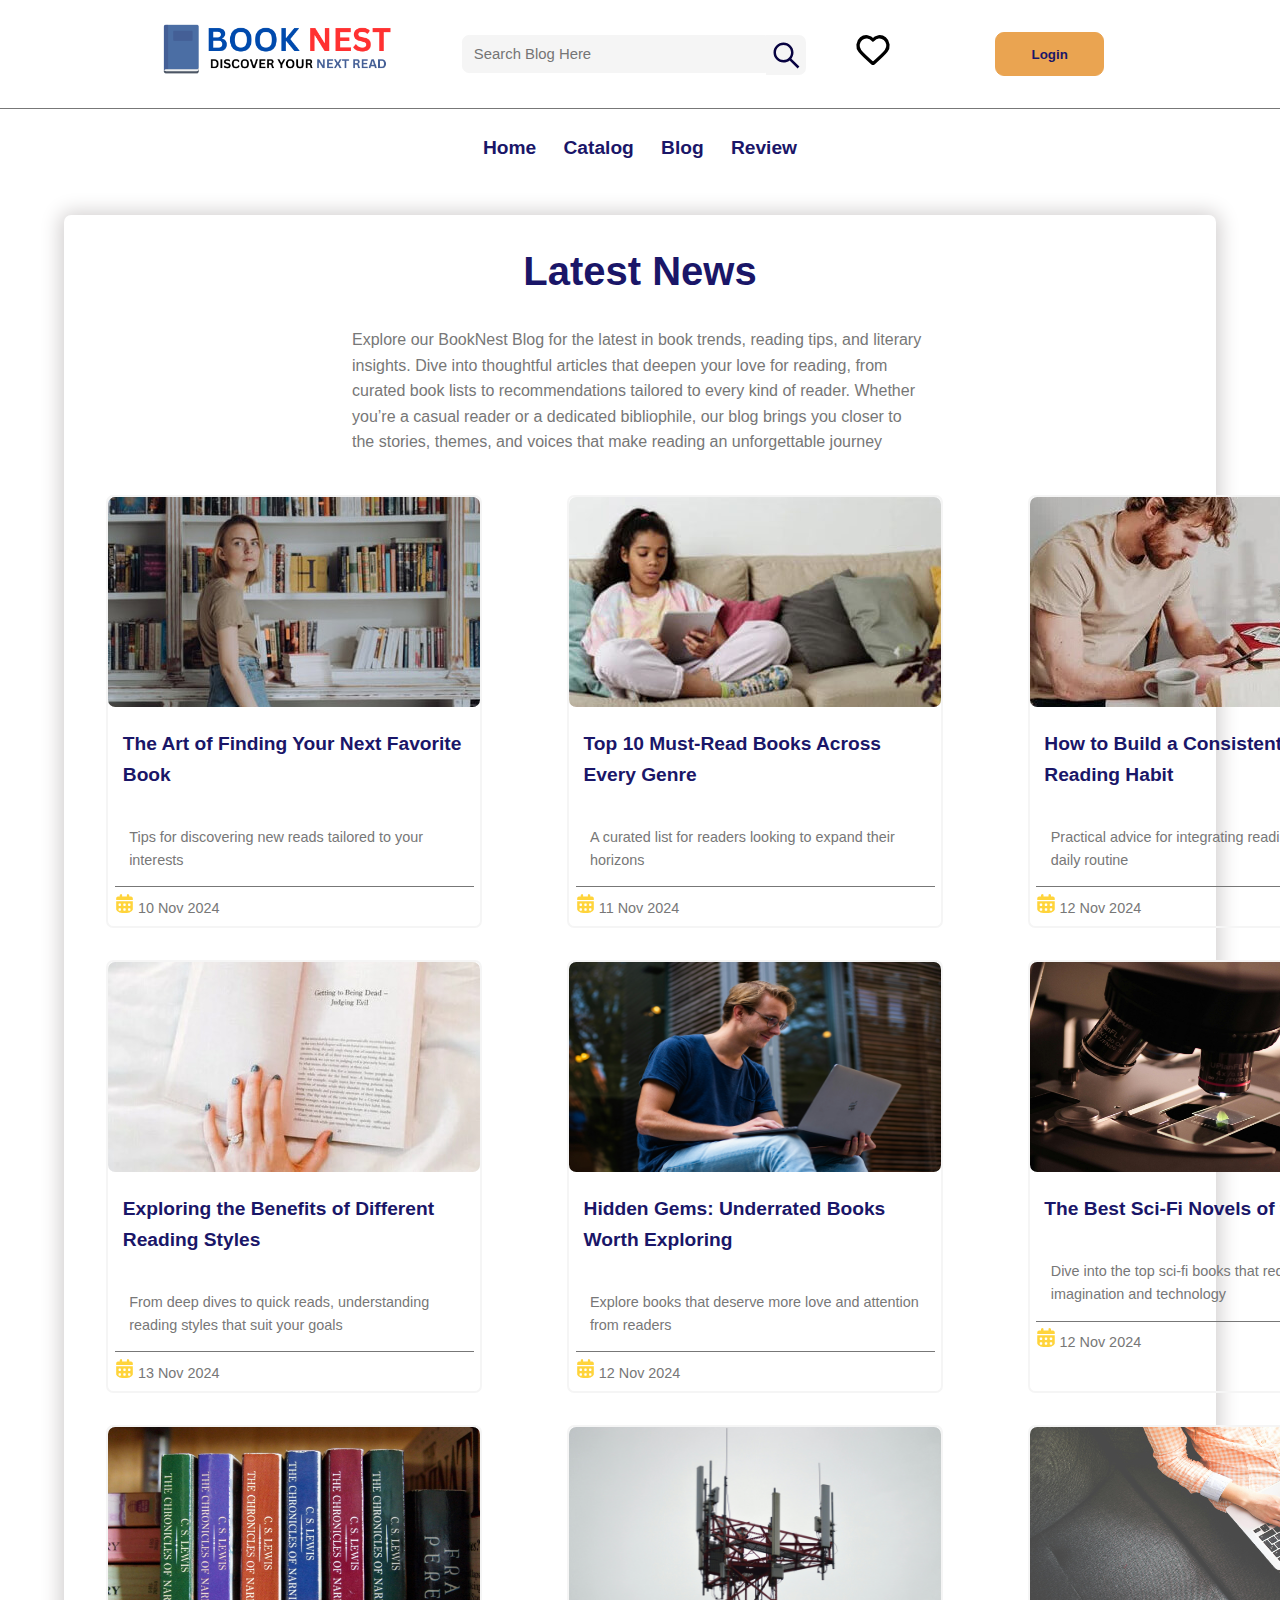
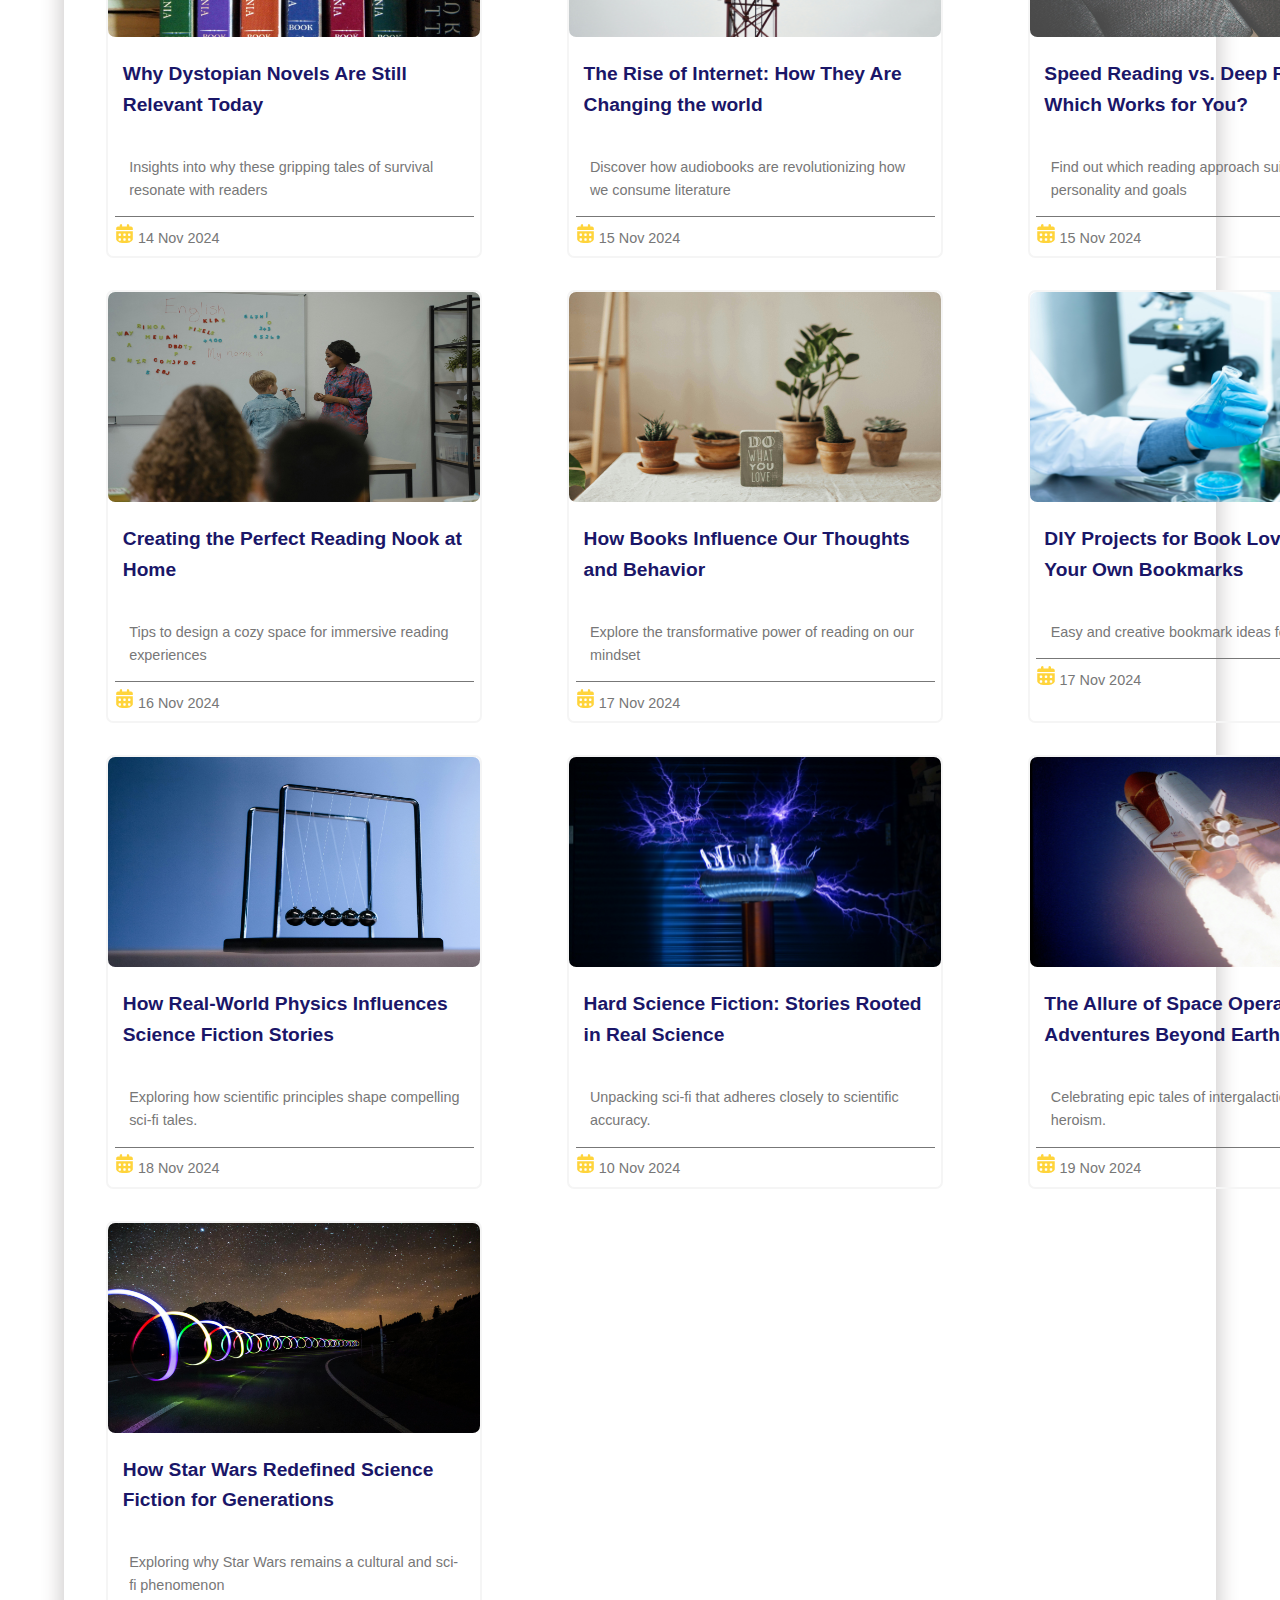
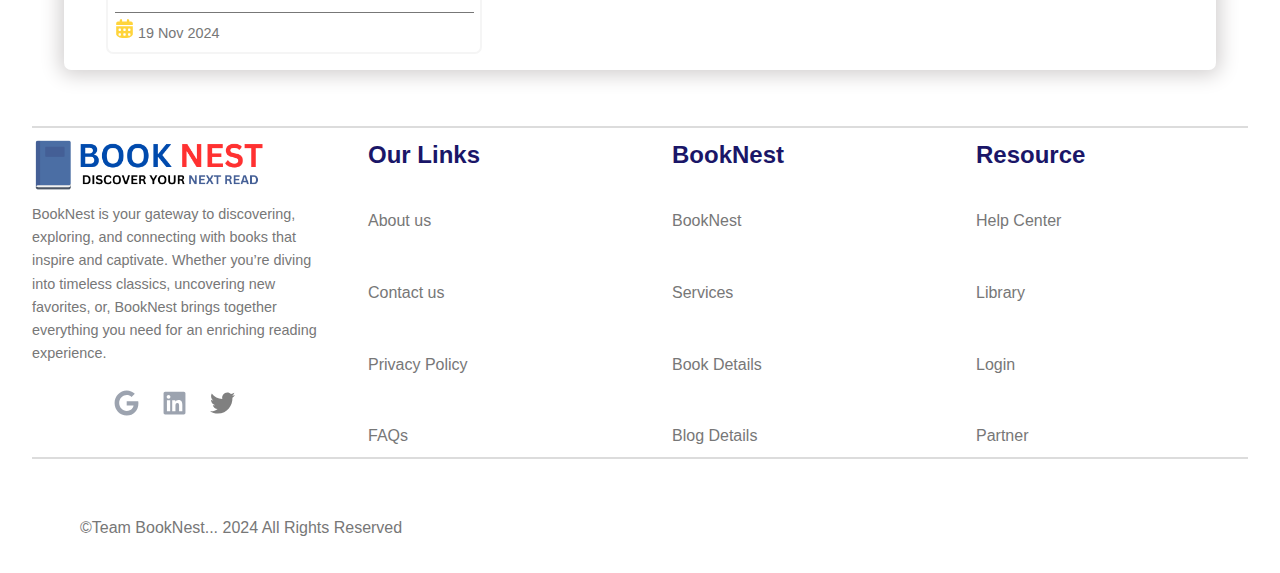
<file: Blog.html>
<!DOCTYPE html>
<html lang="en">

<head>
    <meta charset="UTF-8">
    <meta name="viewport" content="width=device-width, initial-scale=1.0">
    <title>Blog</title>
    <link rel="shortcut icon" href="./Images/Logo.svg" type="image/x-icon">
    <link rel="stylesheet" href="Blog.css">
</head>

<body>
    <div class="header">
        <div class="logo">
            <img src="./Images/BOOK NEST.png" alt="">
        </div>
        <div class="search-bar">
            <input type="text" name="search-bar" placeholder="Search Blog Here " class="input-box" />
            <img src="./Images/Search.svg" alt="" class="search-svg">
        </div>
        <div class="icon-container">
            <a href="Favorite.html"> <img src="./Images/heart-icon.svg" alt="" class="svg"></a>
        </div>
        <div class="user-profile">
            <a href="login.html"><button>Login</button></a>
        </div>
    </div>
    <div class="nav-container">
        <a href="index.html">Home</a>
        <a href="Catalog.html">Catalog</a>
        <a href="Blog.html">Blog</a>
        <a href="Review.html">Review</a>
    </div>
    <div class="blog-section">
        <div class="blog-title">Latest News</div>
        <div class="blog-desc">Explore our BookNest Blog for the latest in book trends, reading tips,
            and literary insights. Dive into thoughtful articles that deepen your love for reading, from curated
            book
            lists to recommendations tailored to every kind of reader. Whether you’re a casual
            reader or a dedicated bibliophile, our blog brings you closer to the stories, themes, and voices that
            make
            reading an unforgettable journey
        </div>
        <div class="articles">
            <div class="article">
                <img src="./Images/Blog img-1.jpg" alt="">
                <div class="article-title">The Art of Finding Your Next Favorite Book</div>
                <div class="article-desc">
                    <p class="sub-title"> Tips for discovering new reads tailored to your interests</p>
                    <p>
                        <img src="./Images/Calender.svg" alt="">
                        10 Nov 2024
                    </p>
                </div>
            </div>
            <div class="article">
                <img src="./Images/Blog img-2.jpg" alt="">
                <div class="article-title">Top 10 Must-Read Books Across Every Genre</div>
                <div class="article-desc">
                    <p class="sub-title"> A curated list for readers looking to expand their horizons</p>
                    <p>
                        <img src="./Images/Calender.svg" alt="">
                        11 Nov 2024
                    </p>
                </div>
            </div>
            <div class="article">
                <img src="./Images/Blog img-3.jpg" alt="">
                <div class="article-title">How to Build a Consistent & Effective Reading Habit</div>
                <div class="article-desc">
                    <p class="sub-title"> Practical advice for integrating reading into your daily routine</p>
                    <p>
                        <img src="./Images/Calender.svg" alt="">
                        12 Nov 2024
                    </p>
                </div>
            </div>
            <div class="article">
                <img src="./Images/Blog img-4.jpg" alt="">
                <div class="article-title">Exploring the Benefits of Different Reading Styles</div>
                <div class="article-desc">
                    <p class="sub-title">From deep dives to quick reads, understanding reading styles that suit your
                        goals</p>
                    <p>
                        <img src="./Images/Calender.svg" alt="">
                        13 Nov 2024
                    </p>
                </div>
            </div>
            <div class="article">
                <img src="./Blog Img/Blog -1.jpg" alt="">
                <div class="article-title">Hidden Gems: Underrated Books Worth Exploring</div>
                <div class="article-desc">
                    <p class="sub-title">Explore books that deserve more love and attention from readers</p>
                    <p>
                        <img src="./Images/Calender.svg" alt="">
                        12 Nov 2024
                    </p>
                </div>
            </div>
            <div class="article">
                <img src="./Blog Img/Science_1.jpg" alt="">
                <div class="article-title">The Best Sci-Fi Novels of the Decade</div>
                <div class="article-desc">
                    <p class="sub-title"> Dive into the top sci-fi books that redefine imagination and technology
                    </p>
                    <p>
                        <img src="./Images/Calender.svg" alt="">
                        12 Nov 2024
                    </p>
                </div>
            </div>
            <div class="article">
                <img src="./Blog Img/Novel.jpg" alt="">
                <div class="article-title">Why Dystopian Novels Are Still Relevant Today</div>
                <div class="article-desc">
                    <p class="sub-title"> Insights into why these gripping tales of survival resonate with readers
                    </p>
                    <p>
                        <img src="./Images/Calender.svg" alt="">
                        14 Nov 2024
                    </p>
                </div>
            </div>
            <div class="article">
                <img src="./Blog Img/Internet.jpg" alt="">
                <div class="article-title">The Rise of Internet: How They Are Changing the world</div>
                <div class="article-desc">
                    <p class="sub-title">Discover how audiobooks are revolutionizing how we consume literature</p>
                    <p>
                        <img src="./Images/Calender.svg" alt="">
                        15 Nov 2024
                    </p>
                </div>
            </div>
            <div class="article">
                <img src="./Blog Img/Blog-5.jpg" alt="">
                <div class="article-title">Speed Reading vs. Deep Reading: Which Works for You?</div>
                <div class="article-desc">
                    <p class="sub-title">Find out which reading approach suits your personality and goals</p>
                    <p>
                        <img src="./Images/Calender.svg" alt="">
                        15 Nov 2024
                    </p>
                </div>
            </div>
            <div class="article">
                <img src="./Blog Img/Blog-6.jpg" alt="">
                <div class="article-title">Creating the Perfect Reading Nook at Home</div>
                <div class="article-desc">
                    <p class="sub-title">Tips to design a cozy space for immersive reading experiences</p>
                    <p>
                        <img src="./Images/Calender.svg" alt="">
                        16 Nov 2024
                    </p>
                </div>
            </div>
            <div class="article">
                <img src="./Blog Img/Motivational.jpg" alt="">
                <div class="article-title">How Books Influence Our Thoughts and Behavior</div>
                <div class="article-desc">
                    <p class="sub-title">Explore the transformative power of reading on our mindset</p>
                    <p>
                        <img src="./Images/Calender.svg" alt="">
                        17 Nov 2024
                    </p>
                </div>
            </div>
            <div class="article">
                <img src="./Blog Img/Science-2.jpg" alt="">
                <div class="article-title">DIY Projects for Book Lovers: Make Your Own Bookmarks</div>
                <div class="article-desc">
                    <p class="sub-title">Easy and creative bookmark ideas for every reader</p>
                    <p>
                        <img src="./Images/Calender.svg" alt="">
                        17 Nov 2024
                    </p>
                </div>
            </div>
            <div class="article">
                <img src="./Blog Img/Physics-1.jpg" alt="">
                <div class="article-title">How Real-World Physics Influences Science Fiction Stories</div>
                <div class="article-desc">
                    <p class="sub-title">Exploring how scientific principles shape compelling sci-fi tales.</p>
                    <p>
                        <img src="./Images/Calender.svg" alt="">
                        18 Nov 2024
                    </p>
                </div>
            </div>
            <div class="article">
                <img src="./Blog Img/Physics-2.jpg" alt="">
                <div class="article-title">Hard Science Fiction: Stories Rooted in Real Science</div>
                <div class="article-desc">
                    <p class="sub-title">Unpacking sci-fi that adheres closely to scientific accuracy.</p>
                    <p>
                        <img src="./Images/Calender.svg" alt="">
                        10 Nov 2024
                    </p>
                </div>
            </div>
            <div class="article">
                <img src="./Blog Img/Space.jpg" alt="">
                <div class="article-title">The Allure of Space Opera: Epic Adventures Beyond Earth</div>
                <div class="article-desc">
                    <p class="sub-title">Celebrating epic tales of intergalactic conflict and heroism.</p>
                    <p>
                        <img src="./Images/Calender.svg" alt="">
                        19 Nov 2024
                    </p>
                </div>
            </div>
            <div class="article">
                <img src="./Blog Img/star.jpg" alt="">
                <div class="article-title">How Star Wars Redefined Science Fiction for Generations</div>
                <div class="article-desc">
                    <p class="sub-title">Exploring why Star Wars remains a cultural and sci-fi phenomenon</p>
                    <p>
                        <img src="./Images/Calender.svg" alt="">
                        19 Nov 2024
                    </p>
                </div>
            </div>
        </div>
    </div>
    <div class="footer-section">
        <div class="catalog-details">
            <div class="img"><img src="./Images/BOOK NEST.png" alt=""></div>
            <div class="catalog-desc">BookNest is your gateway to discovering, exploring, and connecting with books
                that
                inspire and captivate. Whether you’re diving into timeless classics, uncovering new favorites, or,
                BookNest brings together everything you need for an enriching
                reading experience.</div>
            <div class="social-icon">
                <a href="#"><img src="./Images/Google.svg" alt="Google"></a>
                <a href="#"> <img src="./Images/linkedin.svg" alt="Lnkedin"></a>
                <a href="#"><img src="./Images/twitter.svg" alt="X"></a>
            </div>
        </div>
        <div class="footer-link">
            <div class="footer-title">Our Links</div>
            <a href="#">About us</a>
            <a href="#">Contact us</a>
            <a href="#">Privacy Policy</a>
            <a href="#">FAQs</a>
        </div>
        <div class="about-booknest">
            <div class="footer-title">BookNest</div>
            <a href="#">BookNest</a>
            <a href="#">Services</a>
            <a href="#">Book Details</a>
            <a href="#">Blog Details</a>
        </div>
        <div class="about-resources">
            <div class="footer-title">Resource</div>

            <a href="#">Help Center</a>
            <a href="#">Library</a>
            <a href="#">Login</a>
            <a href="#">Partner</a>
        </div>
        <div class="about-add">
            <div class="add-title"></div>
            <div class="add-desc"></div>
        </div>
    </div>
    <div class="copy-right">
        <div class="copy"> &copy;Team BookNest... 2024 All Rights Reserved
        </div>
    </div>
</body>

</html>
</file>
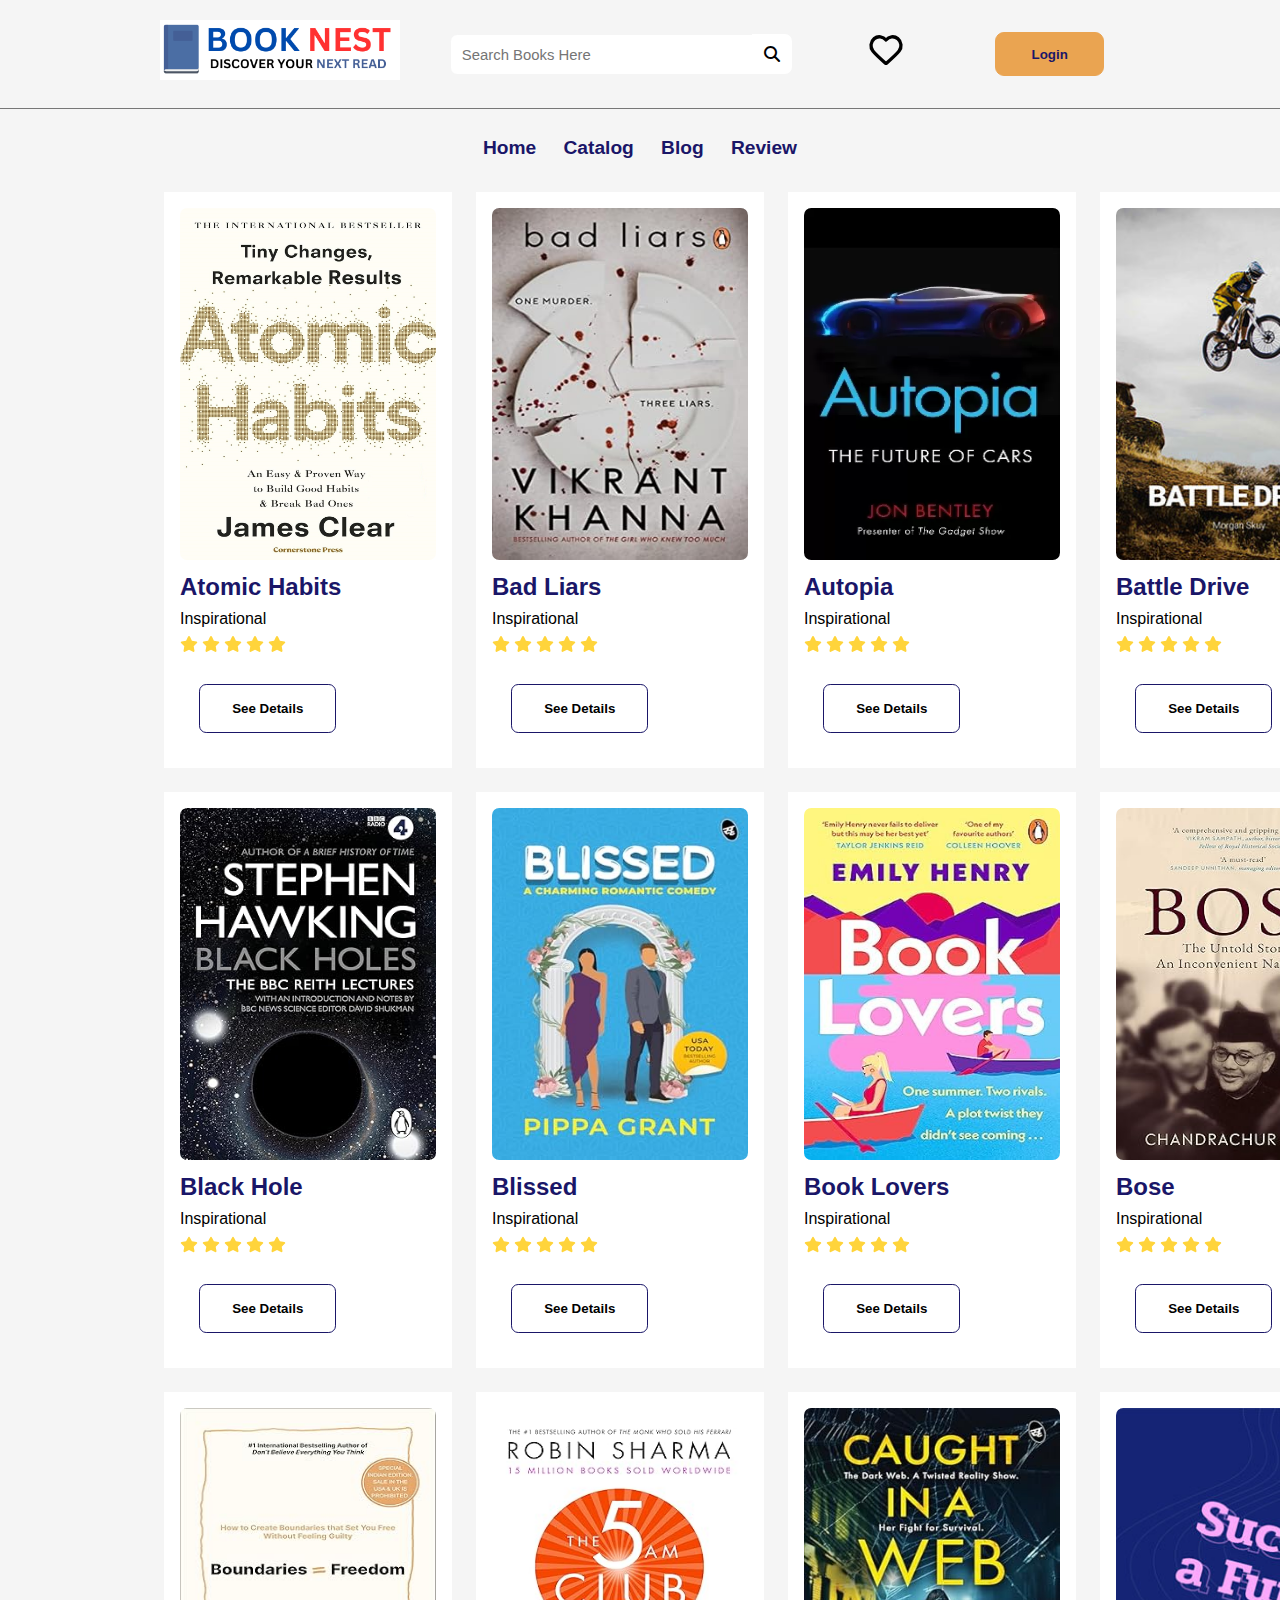
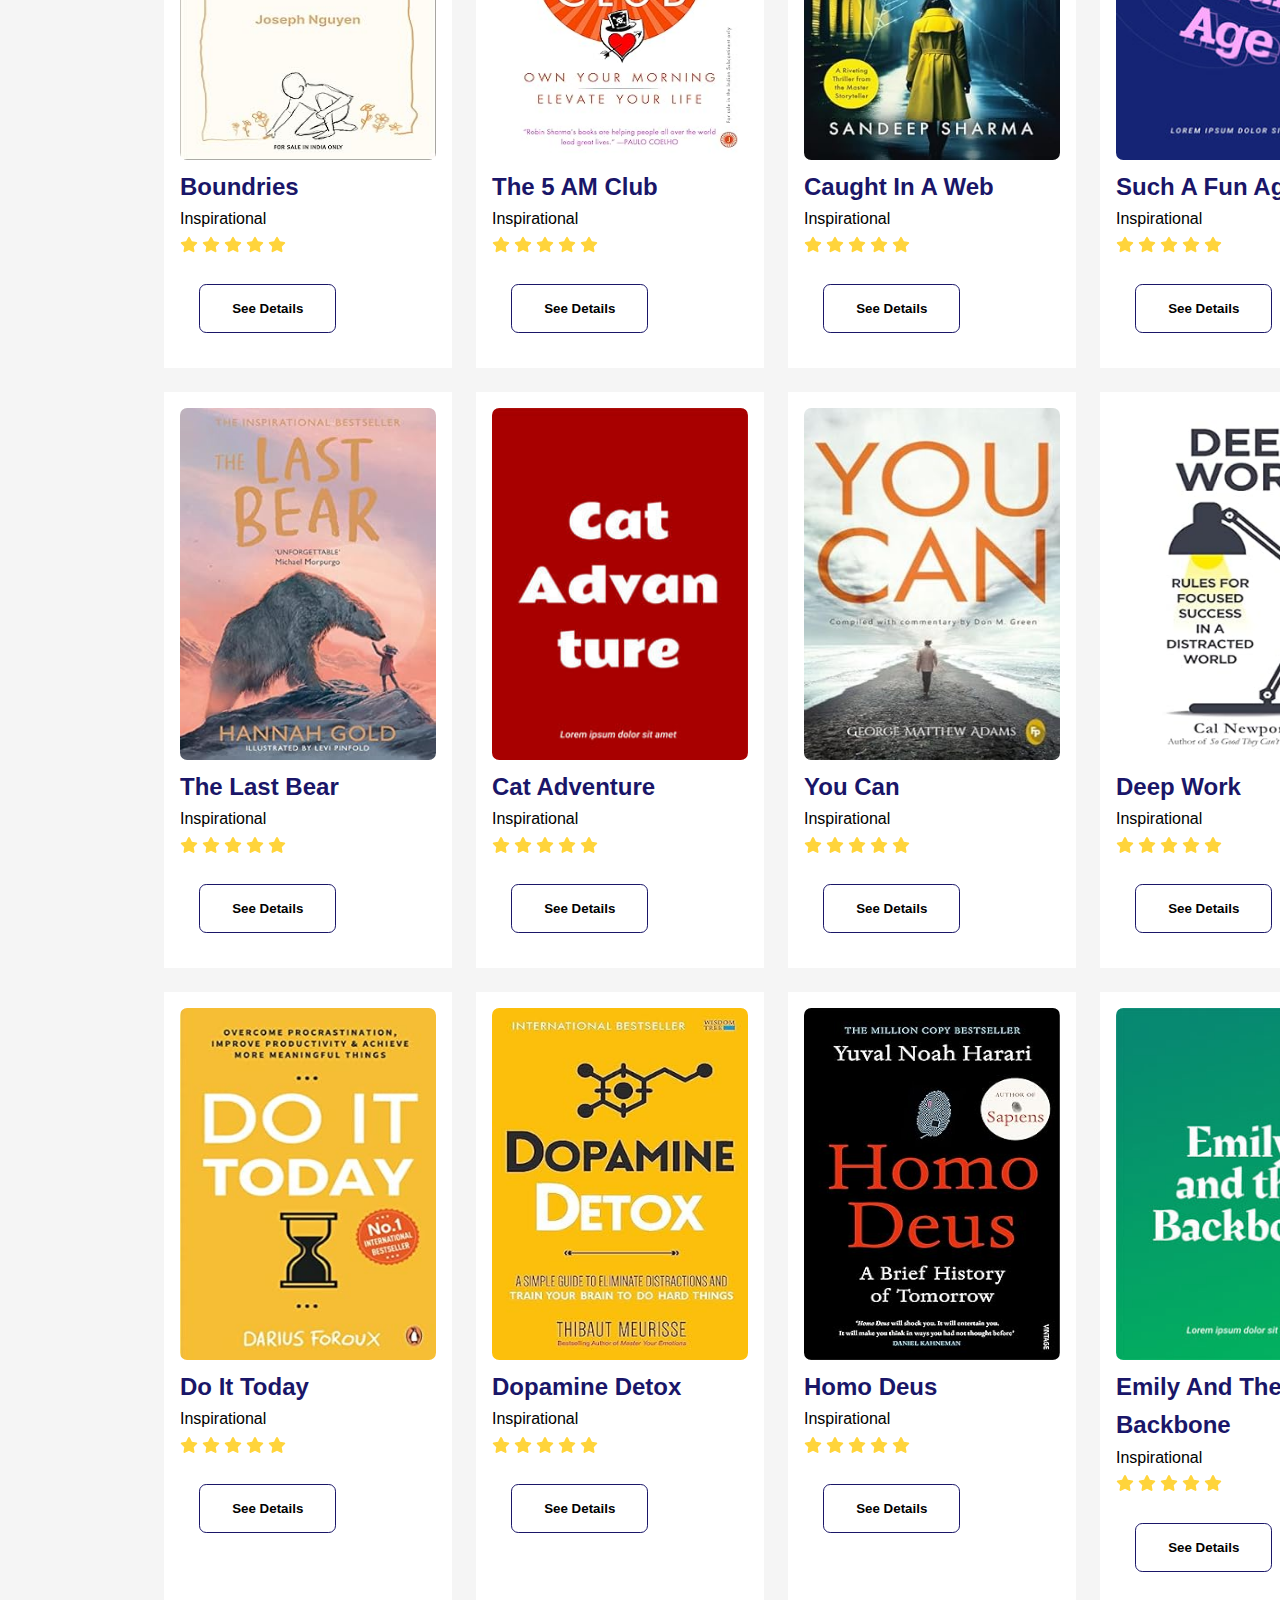
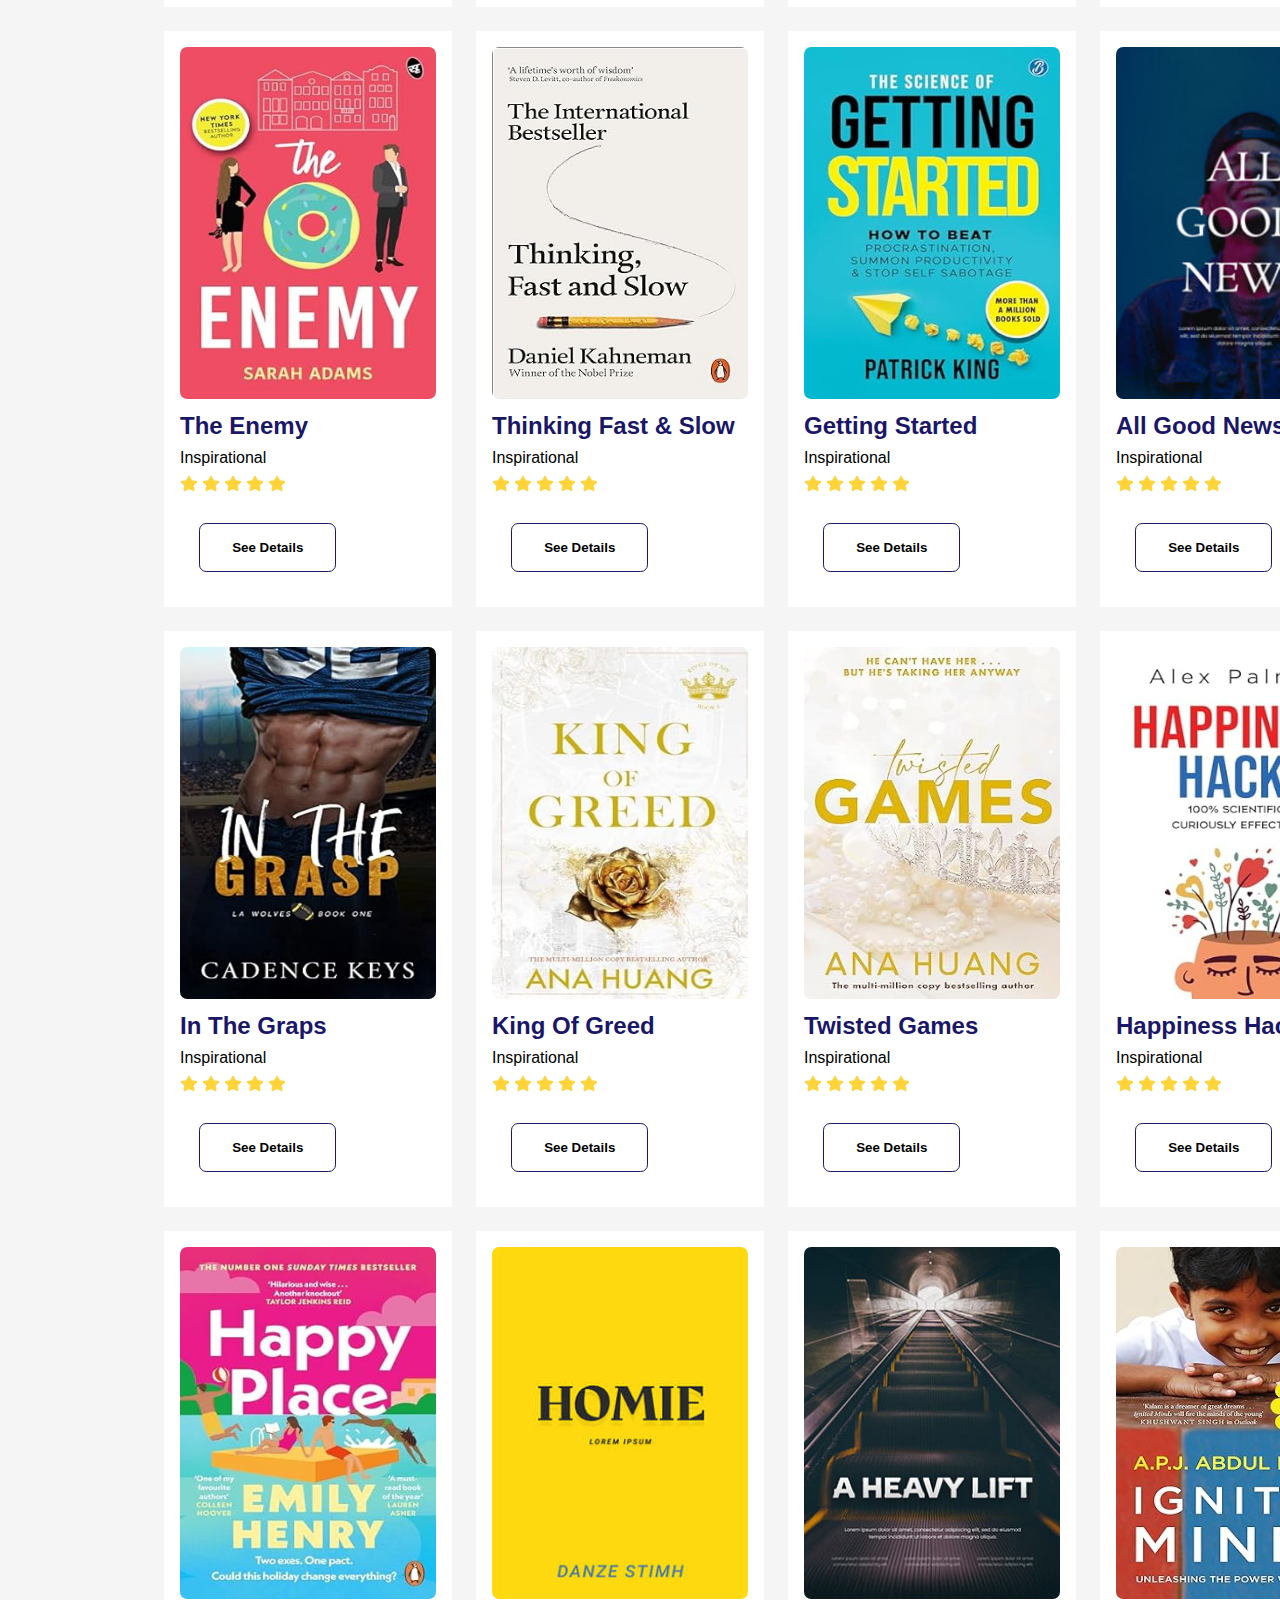
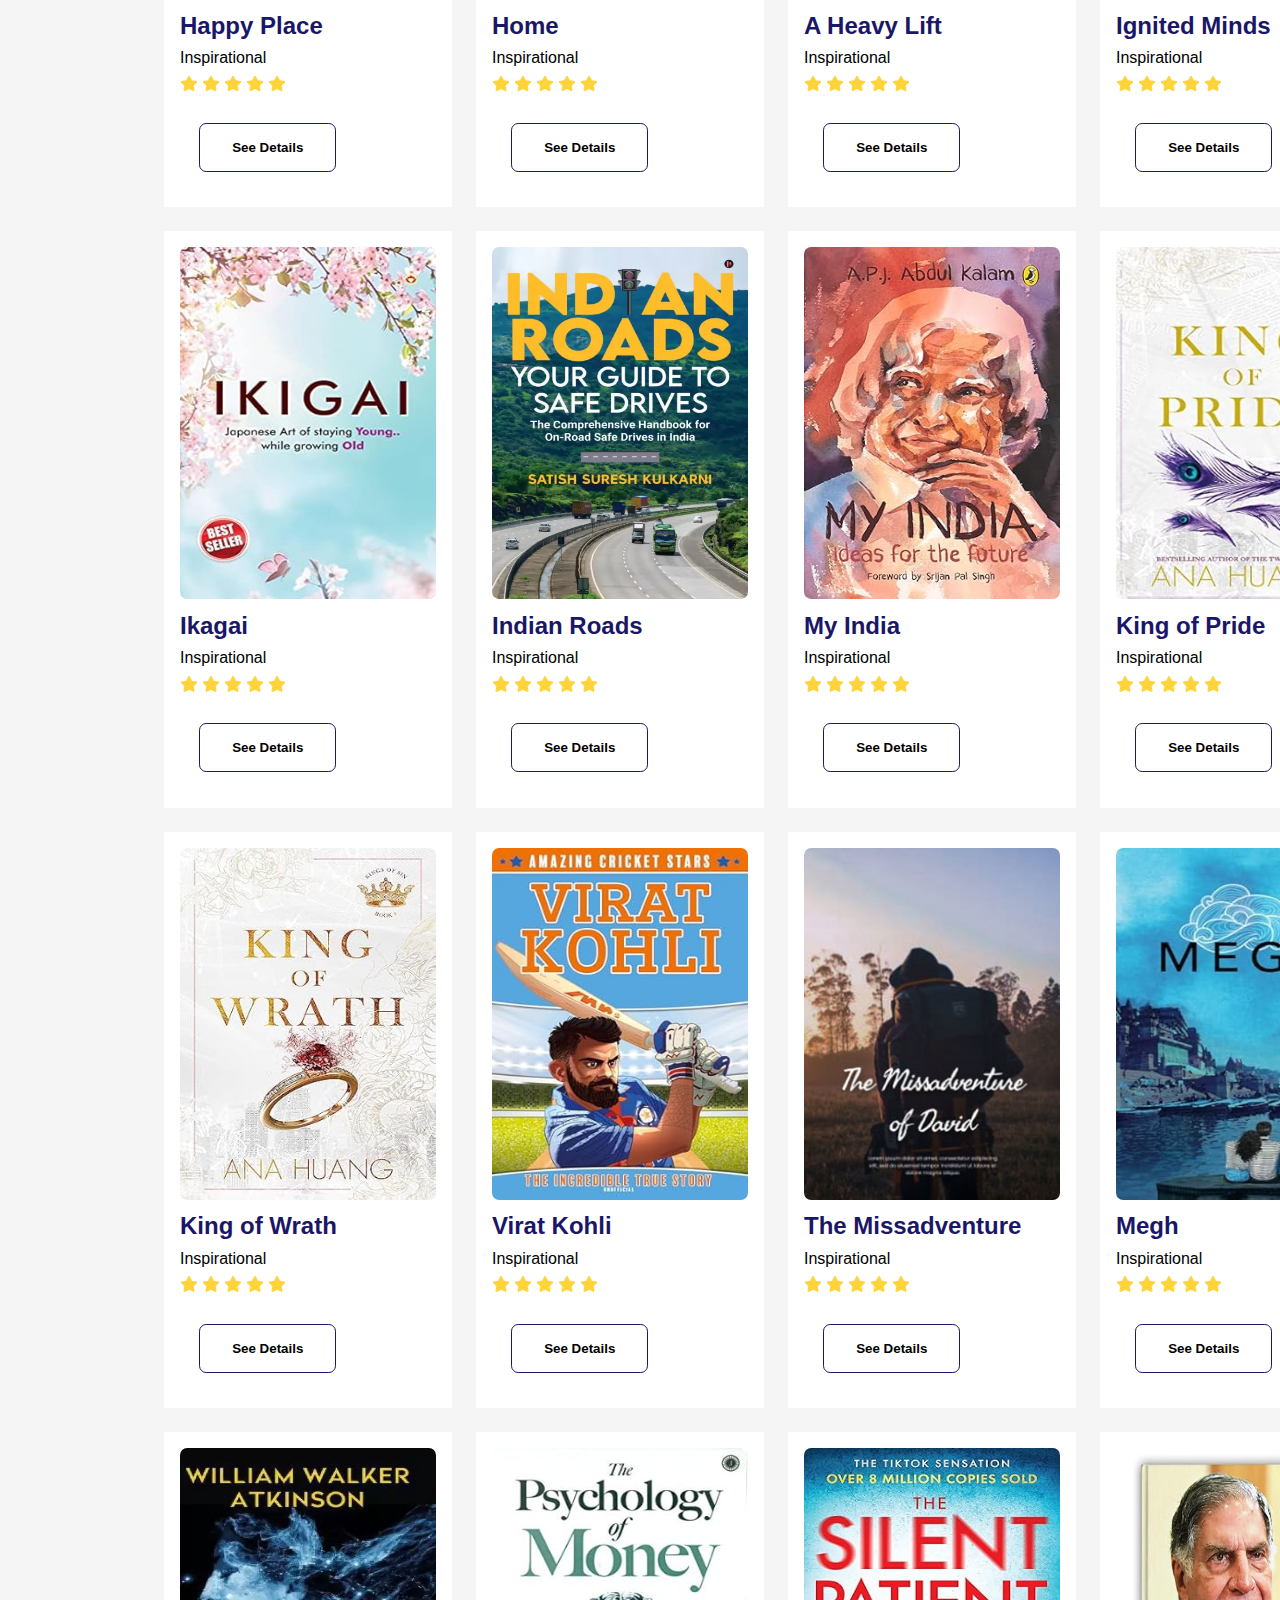
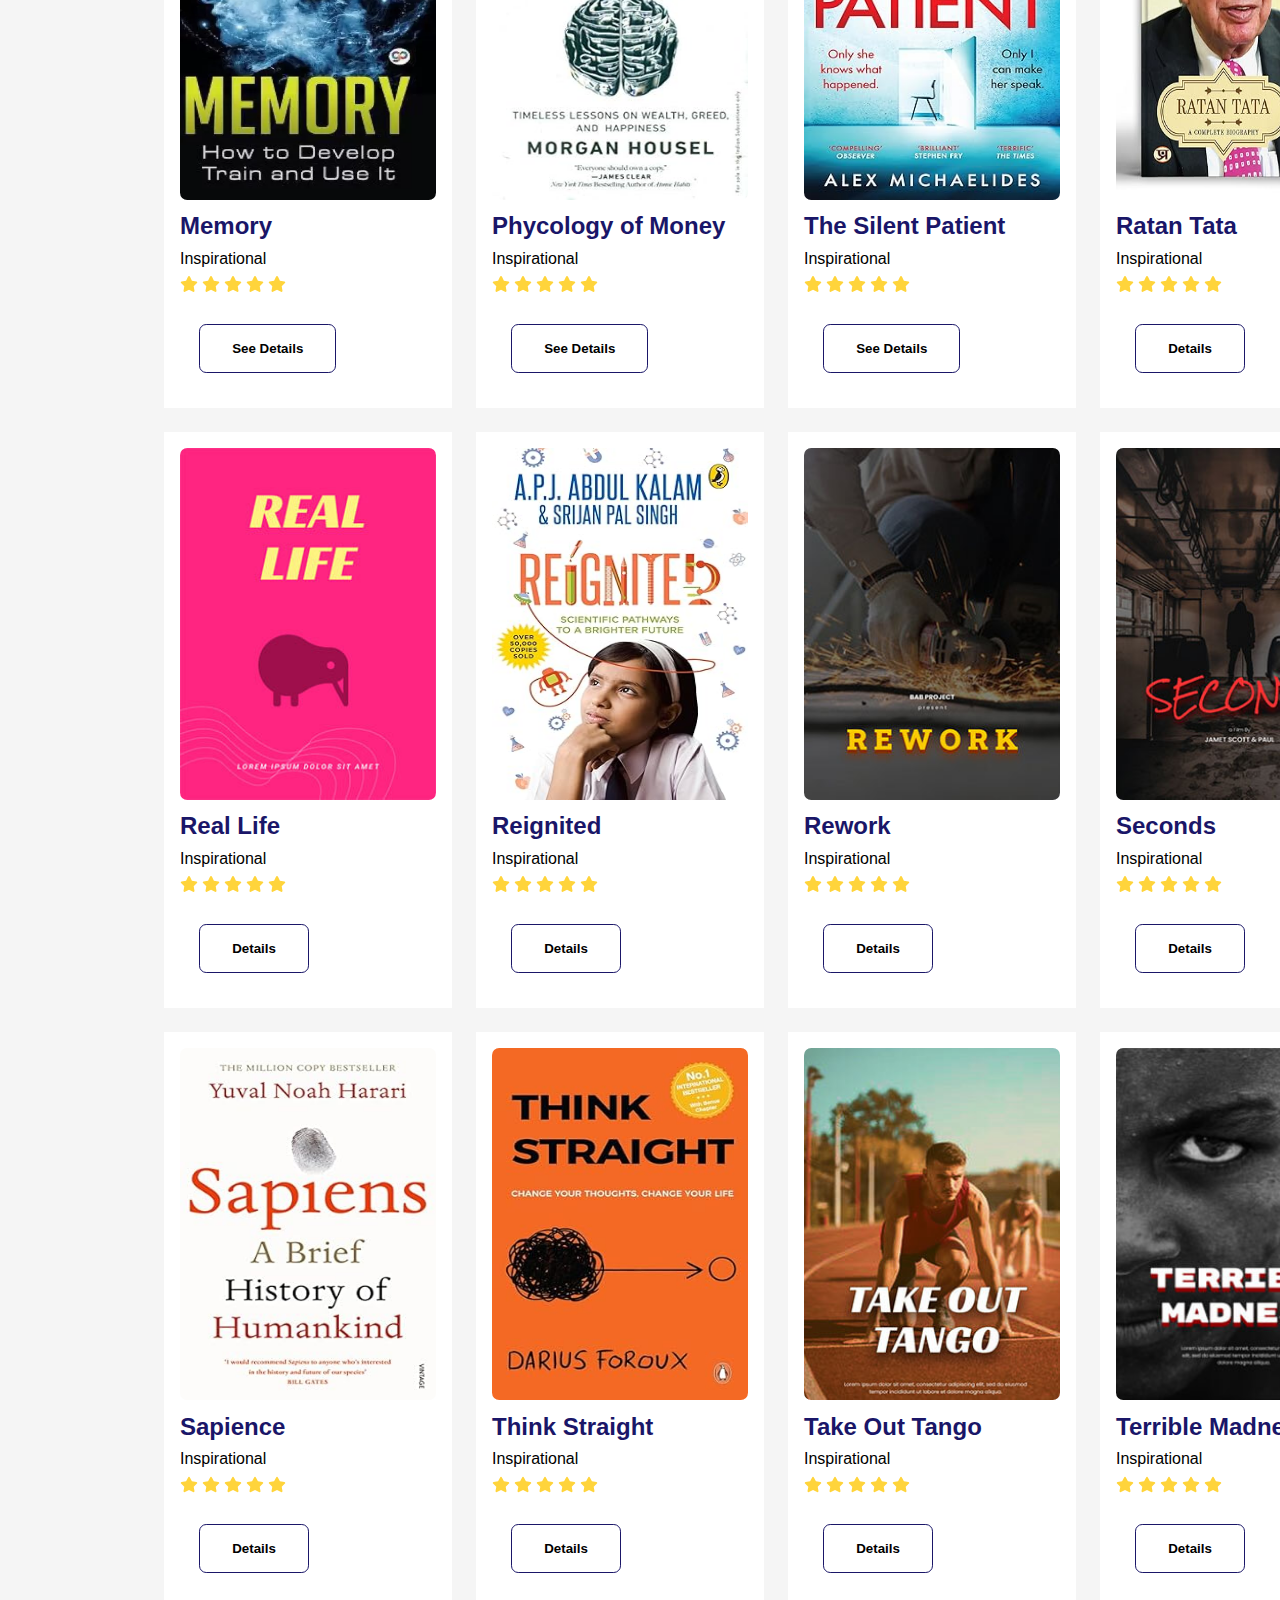
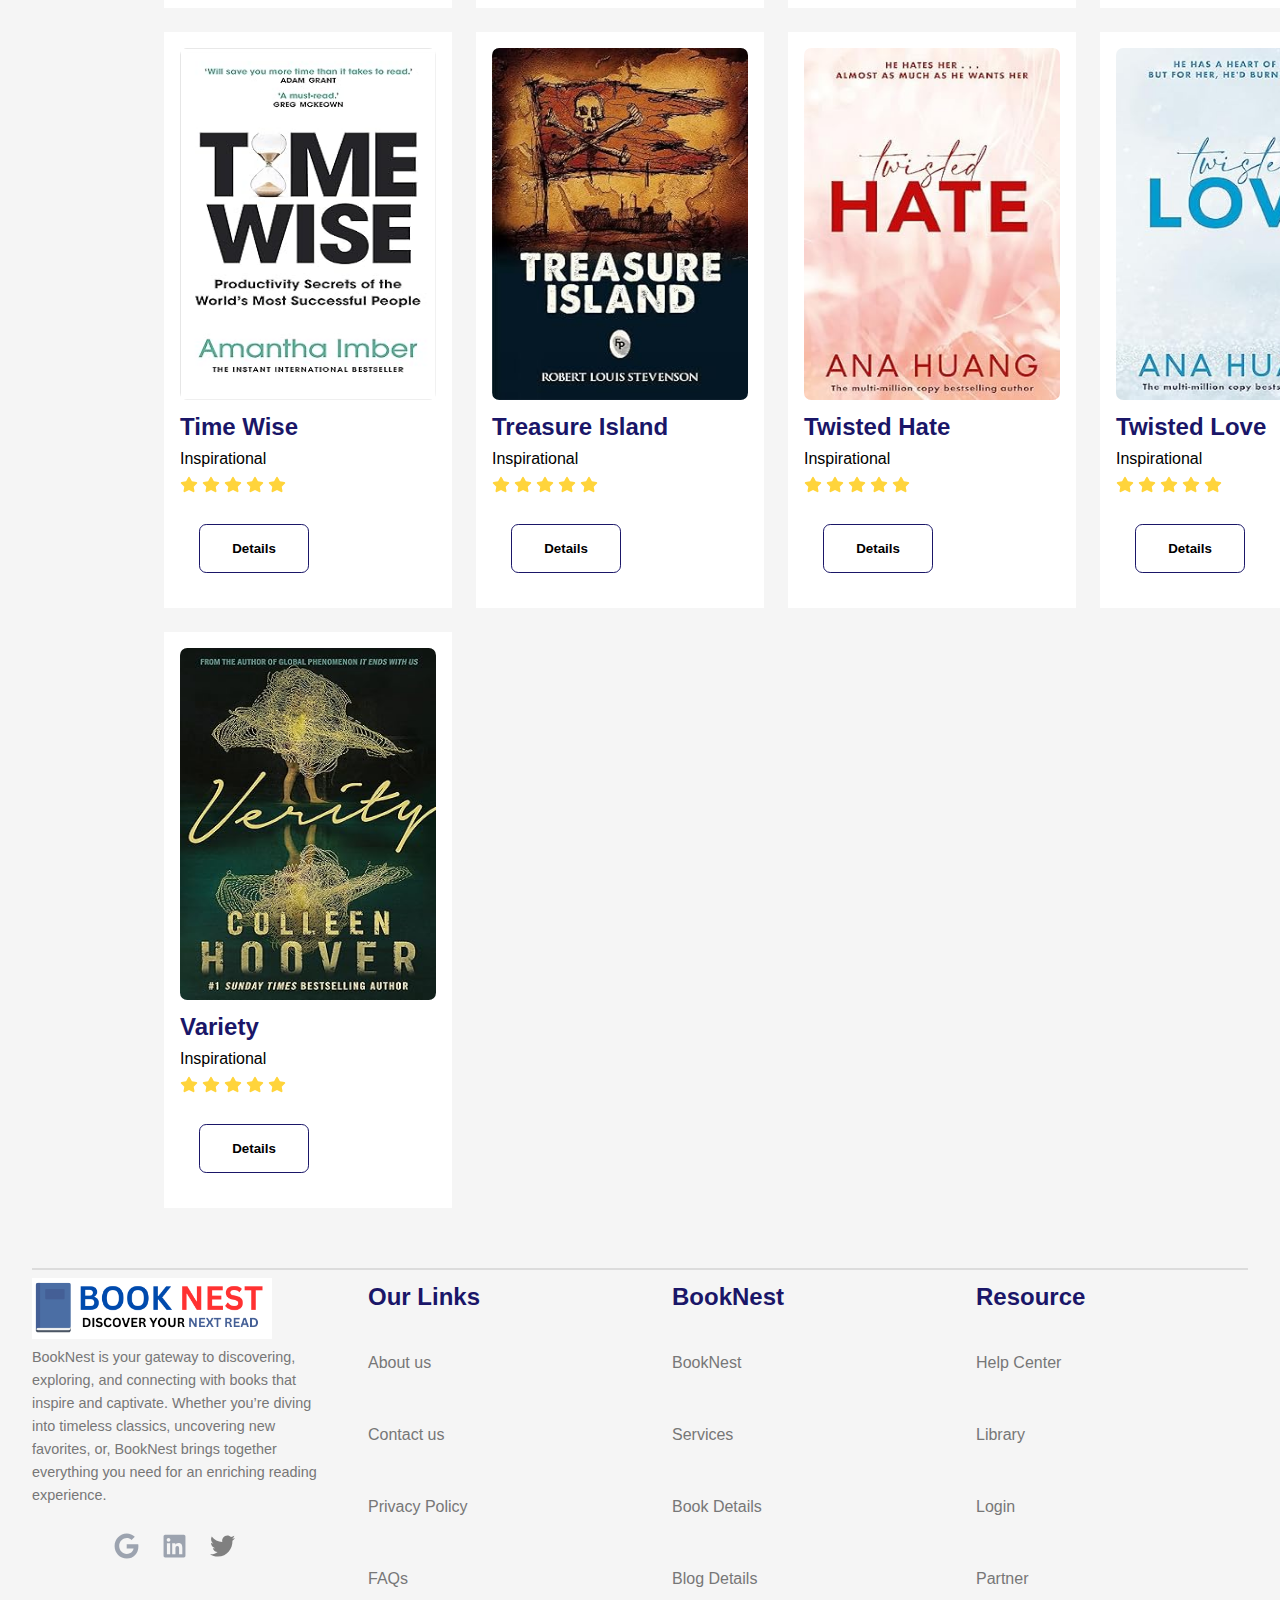
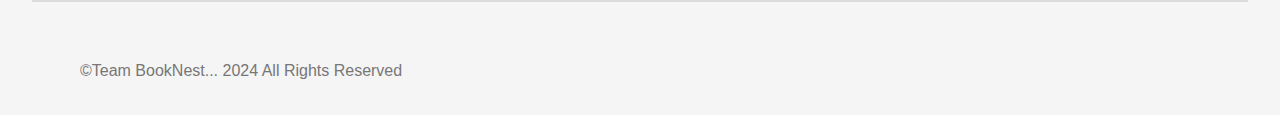
<file: Catalog.html>
<!DOCTYPE html>
<html lang="en">

<head>
    <meta charset="UTF-8">
    <meta name="viewport" content="width=device-width, initial-scale=1.0">
    <title>Catalog</title>
    <link rel="stylesheet" href="https://cdnjs.cloudflare.com/ajax/libs/font-awesome/6.7.1/css/all.min.css">
    <link rel="shortcut icon" href="./Images/Logo.svg" type="image/x-icon">
    <link rel="stylesheet" href="Catalog.css">
</head>

<body>
    <div class="header">
        <div class="logo">
            <img src="./Images/BOOK NEST.png" alt="">
        </div>
        <div class="search-bar">
            <input type="text" name="search-bar" placeholder="Search Books Here " class="input-box" />
            <i class="fa-solid fa-magnifying-glass"></i>
        </div>
        <div class="icon-container">
            <a href="#"> <img src="./Images/heart-icon.svg" alt="" class="svg"></a>
        </div>
        <div class="user-profile">
            <a href="login.html"><button>Login</button></a>
        </div>
    </div>
    <div class="nav-container">
        <a href="index.html">Home</a>
        <a href="Catalog.html">Catalog</a>
        <a href="Blog.html">Blog</a>
        <a href="Review.html">Review</a>
    </div>
    <div class="book-container">
        <div class="books">
            <img src="./Books Img/Atomic Habits.jpg" alt="">
            <div class="book-title">Atomic Habits</div>
            <div class="book-genre">Inspirational</div>
            <div class="book-rating">
                <img src="./Images/Star Color.svg" alt="">
                <img src="./Images/Star Color.svg" alt="">
                <img src="./Images/Star Color.svg" alt="">
                <img src="./Images/Star Color.svg" alt="">
                <img src="./Images/Star Color.svg" alt="">

            </div>
            <a href="#"> <button>See Details</button>
            </a>
        </div>
        <div class="books">
            <img src="./Books Img/Bad Liars.jpg" alt="">
            <div class="book-title">Bad Liars</div>
            <div class="book-genre">Inspirational</div>
            <div class="book-rating">
                <img src="./Images/Star Color.svg" alt="">
                <img src="./Images/Star Color.svg" alt="">
                <img src="./Images/Star Color.svg" alt="">
                <img src="./Images/Star Color.svg" alt="">
                <img src="./Images/Star Color.svg" alt="">

            </div>
            <a href="#"><button>See Details</button>
            </a>
        </div>
        <div class="books">
            <img src="./Books Img/Autopia.webp" alt="">
            <div class="book-title">Autopia</div>
            <div class="book-genre">Inspirational</div>
            <div class="book-rating">
                <img src="./Images/Star Color.svg" alt="">
                <img src="./Images/Star Color.svg" alt="">
                <img src="./Images/Star Color.svg" alt="">
                <img src="./Images/Star Color.svg" alt="">
                <img src="./Images/Star Color.svg" alt="">

            </div>
            <a href="#"> <button>See Details</button>
            </a>
        </div>
        <div class="books">
            <img src="./Books Img/Battle.jpg" alt="">
            <div class="book-title">Battle Drive</div>
            <div class="book-genre">Inspirational</div>
            <div class="book-rating">
                <img src="./Images/Star Color.svg" alt="">
                <img src="./Images/Star Color.svg" alt="">
                <img src="./Images/Star Color.svg" alt="">
                <img src="./Images/Star Color.svg" alt="">
                <img src="./Images/Star Color.svg" alt="">

            </div>
            <a href="#"><a href="#"> <button>See Details</button>
                </a></a>
        </div>
        <div class="books">
            <img src="./Books Img/Black Hole.jpg" alt="">
            <div class="book-title">Black Hole</div>
            <div class="book-genre">Inspirational</div>
            <div class="book-rating">
                <img src="./Images/Star Color.svg" alt="">
                <img src="./Images/Star Color.svg" alt="">
                <img src="./Images/Star Color.svg" alt="">
                <img src="./Images/Star Color.svg" alt="">
                <img src="./Images/Star Color.svg" alt="">

            </div>
            <a href="#"><a href="#"> <button>See Details</button>
                </a></a>
        </div>
        <div class="books">
            <img src="./Books Img/Blissed.jpg" alt="">
            <div class="book-title">Blissed</div>
            <div class="book-genre">Inspirational</div>
            <div class="book-rating">
                <img src="./Images/Star Color.svg" alt="">
                <img src="./Images/Star Color.svg" alt="">
                <img src="./Images/Star Color.svg" alt="">
                <img src="./Images/Star Color.svg" alt="">
                <img src="./Images/Star Color.svg" alt="">

            </div>
            <a href="#"><a href="#"> <button>See Details</button>
                </a></a>
        </div>
        <div class="books">
            <img src="./Books Img/Book Lovers.jpg" alt="">
            <div class="book-title">Book Lovers</div>
            <div class="book-genre">Inspirational</div>
            <div class="book-rating">
                <img src="./Images/Star Color.svg" alt="">
                <img src="./Images/Star Color.svg" alt="">
                <img src="./Images/Star Color.svg" alt="">
                <img src="./Images/Star Color.svg" alt="">
                <img src="./Images/Star Color.svg" alt="">

            </div>
            <a href="#"><a href="#"> <button>See Details</button>
                </a></a>
        </div>
        <div class="books">
            <img src="./Books Img/Bose.jpg" alt="">
            <div class="book-title">Bose</div>
            <div class="book-genre">Inspirational</div>
            <div class="book-rating">
                <img src="./Images/Star Color.svg" alt="">
                <img src="./Images/Star Color.svg" alt="">
                <img src="./Images/Star Color.svg" alt="">
                <img src="./Images/Star Color.svg" alt="">
                <img src="./Images/Star Color.svg" alt="">

            </div>
            <a href="#"><a href="#"> <button>See Details</button>
                </a></a>
        </div>
        <div class="books">
            <img src="./Books Img/BOundries.jpg" alt="">
            <div class="book-title">Boundries</div>
            <div class="book-genre">Inspirational</div>
            <div class="book-rating">
                <img src="./Images/Star Color.svg" alt="">
                <img src="./Images/Star Color.svg" alt="">
                <img src="./Images/Star Color.svg" alt="">
                <img src="./Images/Star Color.svg" alt="">
                <img src="./Images/Star Color.svg" alt="">
            </div>
            <a href="#"><a href="#"> <button>See Details</button>
                </a></a>
        </div>
        <div class="books">
            <img src="./Books Img/The 5 AM Club.jpg" alt="">
            <div class="book-title">The 5 AM Club</div>
            <div class="book-genre">Inspirational</div>
            <div class="book-rating">
                <img src="./Images/Star Color.svg" alt="">
                <img src="./Images/Star Color.svg" alt="">
                <img src="./Images/Star Color.svg" alt="">
                <img src="./Images/Star Color.svg" alt="">
                <img src="./Images/Star Color.svg" alt="">
            </div>
            <a href="#"><a href="#"> <button>See Details</button>
                </a></a>
        </div>
        <div class="books">
            <img src="./Books Img/Caught in a Web.jpg" alt="">
            <div class="book-title">Caught In A Web</div>
            <div class="book-genre">Inspirational</div>
            <div class="book-rating">
                <img src="./Images/Star Color.svg" alt="">
                <img src="./Images/Star Color.svg" alt="">
                <img src="./Images/Star Color.svg" alt="">
                <img src="./Images/Star Color.svg" alt="">
                <img src="./Images/Star Color.svg" alt="">
            </div>
            <a href="#"><a href="#"> <button>See Details</button>
                </a></a>
        </div>
        <div class="books">
            <img src="./Books Img/Search Fun Age.jpg" alt="">
            <div class="book-title">Such A Fun Age</div>
            <div class="book-genre">Inspirational</div>
            <div class="book-rating">
                <img src="./Images/Star Color.svg" alt="">
                <img src="./Images/Star Color.svg" alt="">
                <img src="./Images/Star Color.svg" alt="">
                <img src="./Images/Star Color.svg" alt="">
                <img src="./Images/Star Color.svg" alt="">
            </div>
            <a href="#"><a href="#"> <button>See Details</button>
                </a></a>
        </div>
        <div class="books">
            <img src="./Books Img/Last Bear.jpg" alt="">
            <div class="book-title">The Last Bear</div>
            <div class="book-genre">Inspirational</div>
            <div class="book-rating">
                <img src="./Images/Star Color.svg" alt="">
                <img src="./Images/Star Color.svg" alt="">
                <img src="./Images/Star Color.svg" alt="">
                <img src="./Images/Star Color.svg" alt="">
                <img src="./Images/Star Color.svg" alt="">
            </div>
            <a href="#"><a href="#"> <button>See Details</button>
                </a></a>
        </div>
        <div class="books">
            <img src="./Books Img/Cat.jpg" alt="">
            <div class="book-title">Cat Adventure</div>
            <div class="book-genre">Inspirational</div>
            <div class="book-rating">
                <img src="./Images/Star Color.svg" alt="">
                <img src="./Images/Star Color.svg" alt="">
                <img src="./Images/Star Color.svg" alt="">
                <img src="./Images/Star Color.svg" alt="">
                <img src="./Images/Star Color.svg" alt="">
            </div>
            <a href="#"><a href="#"> <button>See Details</button>
                </a></a>
        </div>
        <div class="books">
            <img src="./Books Img/You Can.jpg" alt="">
            <div class="book-title">You Can</div>
            <div class="book-genre">Inspirational</div>
            <div class="book-rating">
                <img src="./Images/Star Color.svg" alt="">
                <img src="./Images/Star Color.svg" alt="">
                <img src="./Images/Star Color.svg" alt="">
                <img src="./Images/Star Color.svg" alt="">
                <img src="./Images/Star Color.svg" alt="">
            </div>
            <a href="#"> <button>See Details</button>
            </a>
        </div>
        <div class="books">
            <img src="./Books Img/Deep Work.jpg" alt="">
            <div class="book-title">Deep Work</div>
            <div class="book-genre">Inspirational</div>
            <div class="book-rating">
                <img src="./Images/Star Color.svg" alt="">
                <img src="./Images/Star Color.svg" alt="">
                <img src="./Images/Star Color.svg" alt="">
                <img src="./Images/Star Color.svg" alt="">
                <img src="./Images/Star Color.svg" alt="">
            </div>
            <a href="#"> <button>See Details</button>
            </a>
        </div>
        <div class="books">
            <img src="./Books Img/Do It Today.jpg" alt="">
            <div class="book-title">Do It Today</div>
            <div class="book-genre">Inspirational</div>
            <div class="book-rating">
                <img src="./Images/Star Color.svg" alt="">
                <img src="./Images/Star Color.svg" alt="">
                <img src="./Images/Star Color.svg" alt="">
                <img src="./Images/Star Color.svg" alt="">
                <img src="./Images/Star Color.svg" alt="">
            </div>
            <a href="#"> <button>See Details</button>
            </a>
        </div>
        <div class="books">
            <img src="./Books Img/Dopamine.jpg" alt="">
            <div class="book-title">Dopamine Detox</div>
            <div class="book-genre">Inspirational</div>
            <div class="book-rating">
                <img src="./Images/Star Color.svg" alt="">
                <img src="./Images/Star Color.svg" alt="">
                <img src="./Images/Star Color.svg" alt="">
                <img src="./Images/Star Color.svg" alt="">
                <img src="./Images/Star Color.svg" alt="">
            </div>
            <a href="#"> <button>See Details</button>
            </a>
        </div>
        <div class="books">
            <img src="./Books Img/Homo Duos.jpg" alt="">
            <div class="book-title">Homo Deus</div>
            <div class="book-genre">Inspirational</div>
            <div class="book-rating">
                <img src="./Images/Star Color.svg" alt="">
                <img src="./Images/Star Color.svg" alt="">
                <img src="./Images/Star Color.svg" alt="">
                <img src="./Images/Star Color.svg" alt="">
                <img src="./Images/Star Color.svg" alt="">
            </div>
            <a href="#"> <button>See Details</button>
            </a>
        </div>
        <div class="books">
            <img src="./Books Img/Emily.jpg" alt="">
            <div class="book-title">Emily And The Backbone</div>
            <div class="book-genre">Inspirational</div>
            <div class="book-rating">
                <img src="./Images/Star Color.svg" alt="">
                <img src="./Images/Star Color.svg" alt="">
                <img src="./Images/Star Color.svg" alt="">
                <img src="./Images/Star Color.svg" alt="">
                <img src="./Images/Star Color.svg" alt="">
            </div>
            <a href="#"> <button>See Details</button>
            </a>
        </div>
        <div class="books">
            <img src="./Books Img/The Enemy.jpg" alt="">
            <div class="book-title">The Enemy</div>
            <div class="book-genre">Inspirational</div>
            <div class="book-rating">
                <img src="./Images/Star Color.svg" alt="">
                <img src="./Images/Star Color.svg" alt="">
                <img src="./Images/Star Color.svg" alt="">
                <img src="./Images/Star Color.svg" alt="">
                <img src="./Images/Star Color.svg" alt="">
            </div>
            <a href="#"> <button>See Details</button>
            </a>
        </div>
        <div class="books">
            <img src="./Books Img/Thinking Fast & Slow.jpg" alt="">
            <div class="book-title">Thinking Fast & Slow</div>
            <div class="book-genre">Inspirational</div>
            <div class="book-rating">
                <img src="./Images/Star Color.svg" alt="">
                <img src="./Images/Star Color.svg" alt="">
                <img src="./Images/Star Color.svg" alt="">
                <img src="./Images/Star Color.svg" alt="">
                <img src="./Images/Star Color.svg" alt="">
            </div>
            <a href="#"> <button>See Details</button>
            </a>
        </div>
        <div class="books">
            <img src="./Books Img/Getting Started.jpg" alt="">
            <div class="book-title">Getting Started</div>
            <div class="book-genre">Inspirational</div>
            <div class="book-rating">
                <img src="./Images/Star Color.svg" alt="">
                <img src="./Images/Star Color.svg" alt="">
                <img src="./Images/Star Color.svg" alt="">
                <img src="./Images/Star Color.svg" alt="">
                <img src="./Images/Star Color.svg" alt="">
            </div>
            <a href="#"> <button>See Details</button>
            </a>
        </div>
        <div class="books">
            <img src="./Books Img/Good News.jpg" alt="">
            <div class="book-title">All Good News</div>
            <div class="book-genre">Inspirational</div>
            <div class="book-rating">
                <img src="./Images/Star Color.svg" alt="">
                <img src="./Images/Star Color.svg" alt="">
                <img src="./Images/Star Color.svg" alt="">
                <img src="./Images/Star Color.svg" alt="">
                <img src="./Images/Star Color.svg" alt="">
            </div>
            <a href="#"> <button>See Details</button>
            </a>
        </div>
        <div class="books">
            <img src="./Books Img/In the Graps.jpg" alt="">
            <div class="book-title">In The Graps</div>
            <div class="book-genre">Inspirational</div>
            <div class="book-rating">
                <img src="./Images/Star Color.svg" alt="">
                <img src="./Images/Star Color.svg" alt="">
                <img src="./Images/Star Color.svg" alt="">
                <img src="./Images/Star Color.svg" alt="">
                <img src="./Images/Star Color.svg" alt="">
            </div>
            <a href="#"> <button>See Details</button>
            </a>
        </div>
        <div class="books">
            <img src="./Books Img/King of Greed.jpg" alt="">
            <div class="book-title">King Of Greed</div>
            <div class="book-genre">Inspirational</div>
            <div class="book-rating">
                <img src="./Images/Star Color.svg" alt="">
                <img src="./Images/Star Color.svg" alt="">
                <img src="./Images/Star Color.svg" alt="">
                <img src="./Images/Star Color.svg" alt="">
                <img src="./Images/Star Color.svg" alt="">
            </div>
            <a href="#"> <button>See Details</button>
            </a>
        </div>
        <div class="books">
            <img src="./Books Img/Twisted Games.jpg" alt="">
            <div class="book-title">Twisted Games</div>
            <div class="book-genre">Inspirational</div>
            <div class="book-rating">
                <img src="./Images/Star Color.svg" alt="">
                <img src="./Images/Star Color.svg" alt="">
                <img src="./Images/Star Color.svg" alt="">
                <img src="./Images/Star Color.svg" alt="">
                <img src="./Images/Star Color.svg" alt="">
            </div>
            <a href="#"> <button>See Details</button>
            </a>
        </div>
        <div class="books">
            <img src="./Books Img/Happiness Hack.jpg" alt="">
            <div class="book-title">Happiness Hack</div>
            <div class="book-genre">Inspirational</div>
            <div class="book-rating">
                <img src="./Images/Star Color.svg" alt="">
                <img src="./Images/Star Color.svg" alt="">
                <img src="./Images/Star Color.svg" alt="">
                <img src="./Images/Star Color.svg" alt="">
                <img src="./Images/Star Color.svg" alt="">
            </div>
            <a href="#"> <button>See Details</button>
            </a>
        </div>
        <div class="books">
            <img src="./Books Img/Happy Place.jpg" alt="">
            <div class="book-title">Happy Place</div>
            <div class="book-genre">Inspirational</div>
            <div class="book-rating">
                <img src="./Images/Star Color.svg" alt="">
                <img src="./Images/Star Color.svg" alt="">
                <img src="./Images/Star Color.svg" alt="">
                <img src="./Images/Star Color.svg" alt="">
                <img src="./Images/Star Color.svg" alt="">
            </div>
            <a href="#"> <button>See Details</button>
            </a>
        </div>
        <div class="books">
            <img src="./Books Img/Home.jpg" alt="">
            <div class="book-title">Home</div>
            <div class="book-genre">Inspirational</div>
            <div class="book-rating">
                <img src="./Images/Star Color.svg" alt="">
                <img src="./Images/Star Color.svg" alt="">
                <img src="./Images/Star Color.svg" alt="">
                <img src="./Images/Star Color.svg" alt="">
                <img src="./Images/Star Color.svg" alt="">
            </div>
            <a href="#"> <button>See Details</button>
            </a>
        </div>
        <div class="books">
            <img src="./Books Img/Heavy Lift.jpg" alt="">
            <div class="book-title">A Heavy Lift</div>
            <div class="book-genre">Inspirational</div>
            <div class="book-rating">
                <img src="./Images/Star Color.svg" alt="">
                <img src="./Images/Star Color.svg" alt="">
                <img src="./Images/Star Color.svg" alt="">
                <img src="./Images/Star Color.svg" alt="">
                <img src="./Images/Star Color.svg" alt="">
            </div>
            <a href="#"> <button>See Details</button>
            </a>
        </div>
        <div class="books">
            <img src="./Books Img/Ignited Minds.jpg" alt="">
            <div class="book-title">Ignited Minds</div>
            <div class="book-genre">Inspirational</div>
            <div class="book-rating">
                <img src="./Images/Star Color.svg" alt="">
                <img src="./Images/Star Color.svg" alt="">
                <img src="./Images/Star Color.svg" alt="">
                <img src="./Images/Star Color.svg" alt="">
                <img src="./Images/Star Color.svg" alt="">
            </div>
            <a href="#"> <button>See Details</button>
            </a>
        </div>
        <div class="books">
            <img src="./Books Img/Ikagai.jpg" alt="">
            <div class="book-title">Ikagai</div>
            <div class="book-genre">Inspirational</div>
            <div class="book-rating">
                <img src="./Images/Star Color.svg" alt="">
                <img src="./Images/Star Color.svg" alt="">
                <img src="./Images/Star Color.svg" alt="">
                <img src="./Images/Star Color.svg" alt="">
                <img src="./Images/Star Color.svg" alt="">
            </div>
            <a href="#"> <button>See Details</button>
            </a>
        </div>
        <div class="books">
            <img src="./Books Img/Indian Roads.webp" alt="">
            <div class="book-title">Indian Roads</div>
            <div class="book-genre">Inspirational</div>
            <div class="book-rating">
                <img src="./Images/Star Color.svg" alt="">
                <img src="./Images/Star Color.svg" alt="">
                <img src="./Images/Star Color.svg" alt="">
                <img src="./Images/Star Color.svg" alt="">
                <img src="./Images/Star Color.svg" alt="">
            </div>
            <a href="#"> <button>See Details</button>
            </a>
        </div>
        <div class="books">
            <img src="./Books Img/My India.jpg" alt="">
            <div class="book-title">My India</div>
            <div class="book-genre">Inspirational</div>
            <div class="book-rating">
                <img src="./Images/Star Color.svg" alt="">
                <img src="./Images/Star Color.svg" alt="">
                <img src="./Images/Star Color.svg" alt="">
                <img src="./Images/Star Color.svg" alt="">
                <img src="./Images/Star Color.svg" alt="">
            </div>
            <a href="#"> <button>See Details</button>
            </a>
        </div>
        <div class="books">
            <img src="./Books Img/King of Pride.jpg" alt="">
            <div class="book-title">King of Pride</div>
            <div class="book-genre">Inspirational</div>
            <div class="book-rating">
                <img src="./Images/Star Color.svg" alt="">
                <img src="./Images/Star Color.svg" alt="">
                <img src="./Images/Star Color.svg" alt="">
                <img src="./Images/Star Color.svg" alt="">
                <img src="./Images/Star Color.svg" alt="">
            </div>
            <a href="#"> <button>See Details</button>
            </a>
        </div>
        <div class="books">
            <img src="./Books Img/King Of Wrath.jpg" alt="">
            <div class="book-title">King of Wrath</div>
            <div class="book-genre">Inspirational</div>
            <div class="book-rating">
                <img src="./Images/Star Color.svg" alt="">
                <img src="./Images/Star Color.svg" alt="">
                <img src="./Images/Star Color.svg" alt="">
                <img src="./Images/Star Color.svg" alt="">
                <img src="./Images/Star Color.svg" alt="">
            </div>
            <a href="#"> <button>See Details</button>
            </a>
        </div>
        <div class="books">
            <img src="./Books Img/Virat Kohli.jpg" alt="">
            <div class="book-title">Virat Kohli</div>
            <div class="book-genre">Inspirational</div>
            <div class="book-rating">
                <img src="./Images/Star Color.svg" alt="">
                <img src="./Images/Star Color.svg" alt="">
                <img src="./Images/Star Color.svg" alt="">
                <img src="./Images/Star Color.svg" alt="">
                <img src="./Images/Star Color.svg" alt="">
            </div>
            <a href="#"> <button>See Details</button>
            </a>
        </div>
        <div class="books">
            <img src="./Books Img/messad.jpg" alt="">
            <div class="book-title">The Missadventure</div>
            <div class="book-genre">Inspirational</div>
            <div class="book-rating">
                <img src="./Images/Star Color.svg" alt="">
                <img src="./Images/Star Color.svg" alt="">
                <img src="./Images/Star Color.svg" alt="">
                <img src="./Images/Star Color.svg" alt="">
                <img src="./Images/Star Color.svg" alt="">
            </div>
            <a href="#"> <button>See Details</button>
            </a>
        </div>
        <div class="books">
            <img src="./Books Img/Megh.jpg" alt="">
            <div class="book-title">Megh</div>
            <div class="book-genre">Inspirational</div>
            <div class="book-rating">
                <img src="./Images/Star Color.svg" alt="">
                <img src="./Images/Star Color.svg" alt="">
                <img src="./Images/Star Color.svg" alt="">
                <img src="./Images/Star Color.svg" alt="">
                <img src="./Images/Star Color.svg" alt="">
            </div>
            <a href="#"> <button>See Details</button>
            </a>
        </div>
        <div class="books">
            <img src="./Books Img/Memory.webp" alt="">
            <div class="book-title">Memory</div>
            <div class="book-genre">Inspirational</div>
            <div class="book-rating">
                <img src="./Images/Star Color.svg" alt="">
                <img src="./Images/Star Color.svg" alt="">
                <img src="./Images/Star Color.svg" alt="">
                <img src="./Images/Star Color.svg" alt="">
                <img src="./Images/Star Color.svg" alt="">
            </div>
            <a href="#"> <button>See Details</button>
            </a>
        </div>
        <div class="books">
            <img src="./Books Img/The Phycology of Money.jpg" alt="">
            <div class="book-title">Phycology of Money</div>
            <div class="book-genre">Inspirational</div>
            <div class="book-rating">
                <img src="./Images/Star Color.svg" alt="">
                <img src="./Images/Star Color.svg" alt="">
                <img src="./Images/Star Color.svg" alt="">
                <img src="./Images/Star Color.svg" alt="">
                <img src="./Images/Star Color.svg" alt="">
            </div>
            <a href="#"> <button>See Details</button>
            </a>
        </div>
        <div class="books">
            <img src="./Books Img/Silent Patient.jpg" alt="">
            <div class="book-title">The Silent Patient</div>
            <div class="book-genre">Inspirational</div>
            <div class="book-rating">
                <img src="./Images/Star Color.svg" alt="">
                <img src="./Images/Star Color.svg" alt="">
                <img src="./Images/Star Color.svg" alt="">
                <img src="./Images/Star Color.svg" alt="">
                <img src="./Images/Star Color.svg" alt="">
            </div>
            <a href="#"> <button>See Details</button>
            </a>
        </div>
        <div class="books">
            <img src="./Books Img/Ratan TAta.jpg" alt="">
            <div class="book-title">Ratan Tata</div>
            <div class="book-genre">Inspirational</div>
            <div class="book-rating">
                <img src="./Images/Star Color.svg" alt="">
                <img src="./Images/Star Color.svg" alt="">
                <img src="./Images/Star Color.svg" alt="">
                <img src="./Images/Star Color.svg" alt="">
                <img src="./Images/Star Color.svg" alt="">
            </div>
            <button>Details</button>
        </div>
        <div class="books">
            <img src="./Books Img/Real.jpg" alt="">
            <div class="book-title">Real Life</div>
            <div class="book-genre">Inspirational</div>
            <div class="book-rating">
                <img src="./Images/Star Color.svg" alt="">
                <img src="./Images/Star Color.svg" alt="">
                <img src="./Images/Star Color.svg" alt="">
                <img src="./Images/Star Color.svg" alt="">
                <img src="./Images/Star Color.svg" alt="">
            </div>
            <button>Details</button>
        </div>
        <div class="books">
            <img src="./Books Img/Reignited.jpg" alt="">
            <div class="book-title">Reignited</div>
            <div class="book-genre">Inspirational</div>
            <div class="book-rating">
                <img src="./Images/Star Color.svg" alt="">
                <img src="./Images/Star Color.svg" alt="">
                <img src="./Images/Star Color.svg" alt="">
                <img src="./Images/Star Color.svg" alt="">
                <img src="./Images/Star Color.svg" alt="">
            </div>
            <button>Details</button>
        </div>
        <div class="books">
            <img src="./Books Img/Rework.jpg" alt="">
            <div class="book-title">Rework</div>
            <div class="book-genre">Inspirational</div>
            <div class="book-rating">
                <img src="./Images/Star Color.svg" alt="">
                <img src="./Images/Star Color.svg" alt="">
                <img src="./Images/Star Color.svg" alt="">
                <img src="./Images/Star Color.svg" alt="">
                <img src="./Images/Star Color.svg" alt="">
            </div>
            <button>Details</button>
        </div>
        <div class="books">
            <img src="./Books Img/seconds.jpg" alt="">
            <div class="book-title">Seconds</div>
            <div class="book-genre">Inspirational</div>
            <div class="book-rating">
                <img src="./Images/Star Color.svg" alt="">
                <img src="./Images/Star Color.svg" alt="">
                <img src="./Images/Star Color.svg" alt="">
                <img src="./Images/Star Color.svg" alt="">
                <img src="./Images/Star Color.svg" alt="">
            </div>
            <button>Details</button>
        </div>
        <div class="books">
            <img src="./Books Img/Sapience.jpg" alt="">
            <div class="book-title">Sapience</div>
            <div class="book-genre">Inspirational</div>
            <div class="book-rating">
                <img src="./Images/Star Color.svg" alt="">
                <img src="./Images/Star Color.svg" alt="">
                <img src="./Images/Star Color.svg" alt="">
                <img src="./Images/Star Color.svg" alt="">
                <img src="./Images/Star Color.svg" alt="">
            </div>
            <button>Details</button>
        </div>
        <div class="books">
            <img src="./Books Img/Think Straight.jpg" alt="">
            <div class="book-title">Think Straight</div>
            <div class="book-genre">Inspirational</div>
            <div class="book-rating">
                <img src="./Images/Star Color.svg" alt="">
                <img src="./Images/Star Color.svg" alt="">
                <img src="./Images/Star Color.svg" alt="">
                <img src="./Images/Star Color.svg" alt="">
                <img src="./Images/Star Color.svg" alt="">
            </div>
            <button>Details</button>
        </div>
        <div class="books">
            <img src="./Books Img/Take out.jpg" alt="">
            <div class="book-title">Take Out Tango</div>
            <div class="book-genre">Inspirational</div>
            <div class="book-rating">
                <img src="./Images/Star Color.svg" alt="">
                <img src="./Images/Star Color.svg" alt="">
                <img src="./Images/Star Color.svg" alt="">
                <img src="./Images/Star Color.svg" alt="">
                <img src="./Images/Star Color.svg" alt="">
            </div>
            <button>Details</button>
        </div>
        <div class="books">
            <img src="./Books Img/Terrible.jpg" alt="">
            <div class="book-title">Terrible Madness</div>
            <div class="book-genre">Inspirational</div>
            <div class="book-rating">
                <img src="./Images/Star Color.svg" alt="">
                <img src="./Images/Star Color.svg" alt="">
                <img src="./Images/Star Color.svg" alt="">
                <img src="./Images/Star Color.svg" alt="">
                <img src="./Images/Star Color.svg" alt="">
            </div>
            <button>Details</button>
        </div>
        <div class="books">
            <img src="./Books Img/Time Wise.jpg" alt="">
            <div class="book-title">Time Wise</div>
            <div class="book-genre">Inspirational</div>
            <div class="book-rating">
                <img src="./Images/Star Color.svg" alt="">
                <img src="./Images/Star Color.svg" alt="">
                <img src="./Images/Star Color.svg" alt="">
                <img src="./Images/Star Color.svg" alt="">
                <img src="./Images/Star Color.svg" alt="">
            </div>
            <button>Details</button>
        </div>
        <div class="books">
            <img src="./Books Img/Treasure.jpg" alt="">
            <div class="book-title">Treasure Island</div>
            <div class="book-genre">Inspirational</div>
            <div class="book-rating">
                <img src="./Images/Star Color.svg" alt="">
                <img src="./Images/Star Color.svg" alt="">
                <img src="./Images/Star Color.svg" alt="">
                <img src="./Images/Star Color.svg" alt="">
                <img src="./Images/Star Color.svg" alt="">
            </div>
            <button>Details</button>
        </div>
        <div class="books">
            <img src="./Books Img/Twisted Hate.jpg" alt="">
            <div class="book-title">Twisted Hate</div>
            <div class="book-genre">Inspirational</div>
            <div class="book-rating">
                <img src="./Images/Star Color.svg" alt="">
                <img src="./Images/Star Color.svg" alt="">
                <img src="./Images/Star Color.svg" alt="">
                <img src="./Images/Star Color.svg" alt="">
                <img src="./Images/Star Color.svg" alt="">
            </div>
            <button>Details</button>
        </div>
        <div class="books">
            <img src="./Books Img/Twisted Love.jpg" alt="">
            <div class="book-title">Twisted Love</div>
            <div class="book-genre">Inspirational</div>
            <div class="book-rating">
                <img src="./Images/Star Color.svg" alt="">
                <img src="./Images/Star Color.svg" alt="">
                <img src="./Images/Star Color.svg" alt="">
                <img src="./Images/Star Color.svg" alt="">
                <img src="./Images/Star Color.svg" alt="">
            </div>
            <button>Details</button>
        </div>
        <div class="books">
            <img src="./Books Img/Variety.jpg" alt="">
            <div class="book-title">Variety</div>
            <div class="book-genre">Inspirational</div>
            <div class="book-rating">
                <img src="./Images/Star Color.svg" alt="">
                <img src="./Images/Star Color.svg" alt="">
                <img src="./Images/Star Color.svg" alt="">
                <img src="./Images/Star Color.svg" alt="">
                <img src="./Images/Star Color.svg" alt="">
            </div>
            <button>Details</button>
        </div>

























    </div>
    <div class="footer-section">
        <div class="catalog-details">
            <div class="img"><img src="./Images/BOOK NEST.png" alt=""></div>
            <div class="catalog-desc">BookNest is your gateway to discovering, exploring, and connecting with books
                that
                inspire and captivate. Whether you’re diving into timeless classics, uncovering new favorites, or,
                BookNest brings together everything you need for an enriching
                reading experience.</div>
            <div class="social-icon">
                <a href="#"><img src="./Images/Google.svg" alt="Google"></a>
                <a href="#"> <img src="./Images/linkedin.svg" alt="Lnkedin"></a>
                <a href="#"><img src="./Images/twitter.svg" alt="X"></a>
            </div>
        </div>
        <div class="footer-link">
            <div class="footer-title">Our Links</div>
            <a href="#">About us</a>
            <a href="#">Contact us</a>
            <a href="#">Privacy Policy</a>
            <a href="#">FAQs</a>
        </div>
        <div class="about-booknest">
            <div class="footer-title">BookNest</div>
            <a href="#">BookNest</a>
            <a href="#">Services</a>
            <a href="#">Book Details</a>
            <a href="#">Blog Details</a>
        </div>
        <div class="about-resources">
            <div class="footer-title">Resource</div>

            <a href="#">Help Center</a>
            <a href="#">Library</a>
            <a href="#">Login</a>
            <a href="#">Partner</a>
        </div>
        <div class="about-add">
            <div class="add-title"></div>
            <div class="add-desc"></div>
        </div>
    </div>
    <div class="copy-right">
        <div class="copy"> &copy;Team BookNest... 2024 All Rights Reserved
        </div>
    </div>
</body>

</html>
</file>
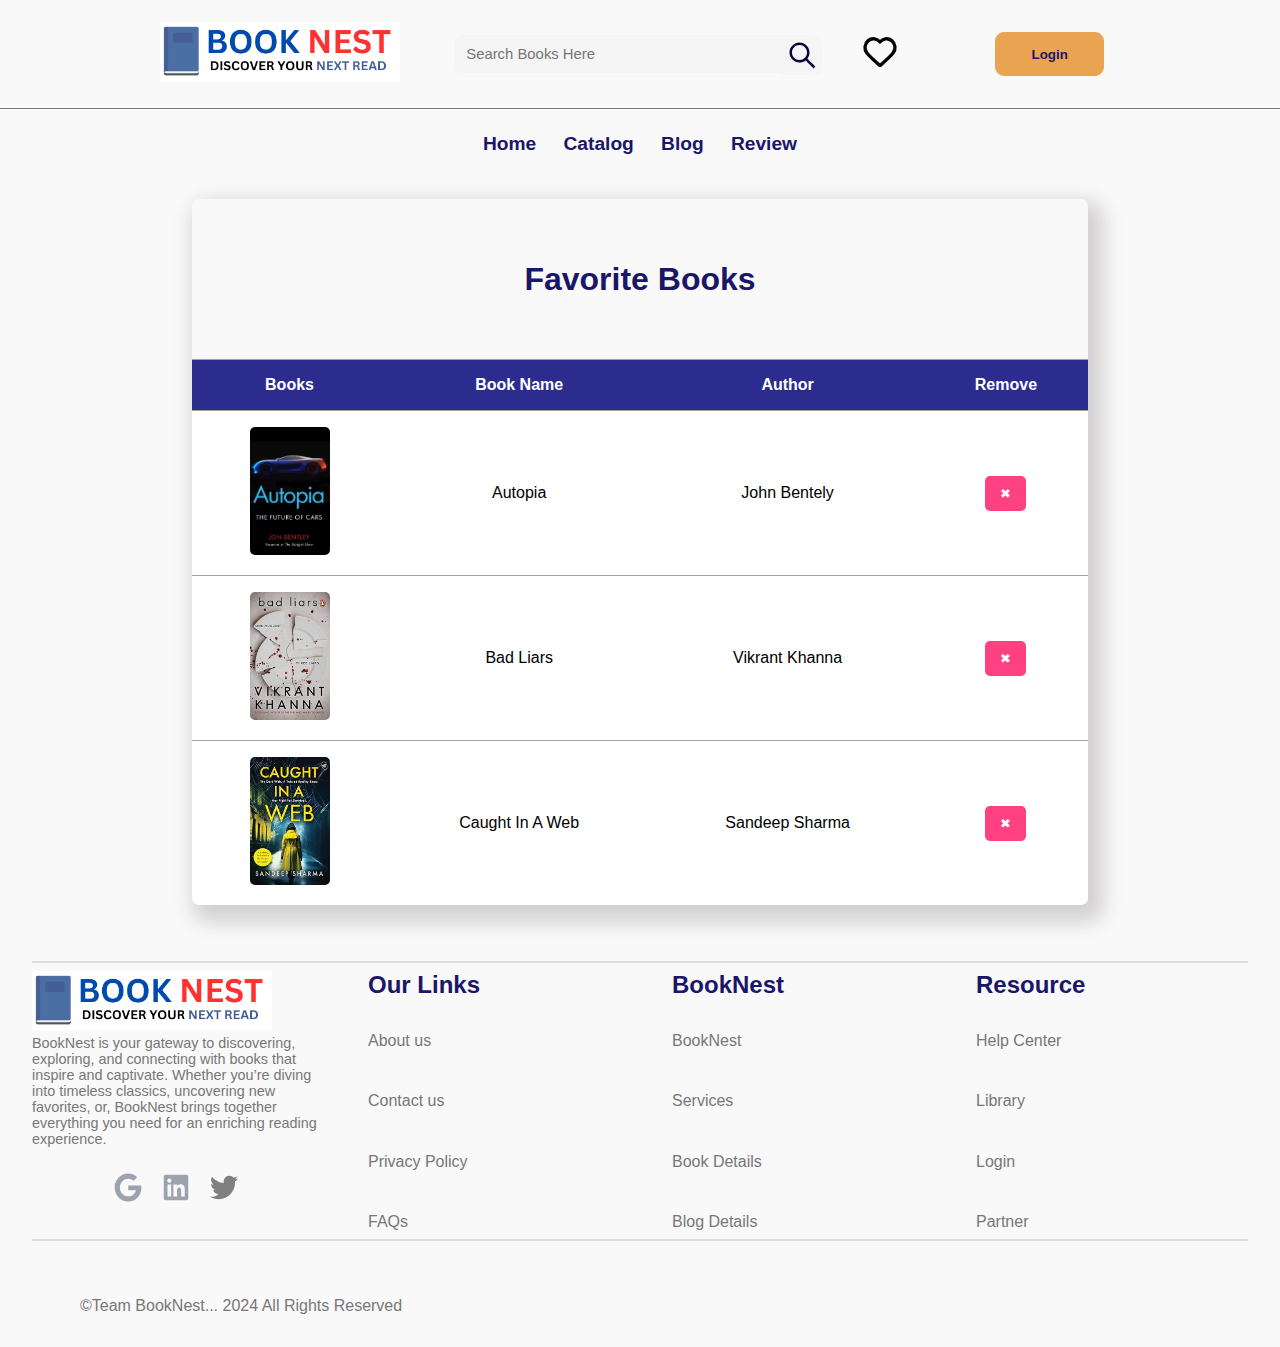
<file: Favorite.html>
<!DOCTYPE html>
<html lang="en">
<head>
  <meta charset="UTF-8">
  <meta name="viewport" content="width=device-width, initial-scale=1.0">
  <link rel="shortcut icon" href="./Images/Logo.svg" type="image/x-icon">
  <link rel="stylesheet" href="Favorite.css">
  <title>Favorite</title>
</head>
<body>
  <div class="header">
    <div class="logo">
        <img src="./Images/BOOK NEST.png" alt="">
    </div>
    <div class="search-bar">
        <input type="text" name="search-bar" placeholder="Search Books Here " class="input-box" />
        <img src="./Images/Search.svg" alt="" class="search-svg">
    </div>
    <div class="icon-container">
        <a href="Favorite.html"> <img src="./Images/heart-icon.svg" alt="" class="svg"></a>
    </div>
    <div class="user-profile">
      <a href="login.html"><button>Login</button></a>
    </div>
</div>
<div class="nav-container">
    <a href="index.html">Home</a>
    <a href="Catalog.html">Catalog</a>
    <a href="Blog.html">Blog</a>
    <a href="Review.html">Review</a>
</div>
  <div class="table-container">
    <h1>Favorite Books</h1>
    <table>
      <thead>
        <tr>
          <th>Books</th>
          <th>Book Name</th>
          <th>Author</th>
          <th>Remove</th>
        </tr>
      </thead>
      <tbody>
        <tr>
          <td><img src="./Books Img/Autopia.webp" alt="Product 1" class="product-img"></td>
          <td>Autopia</td>
          <td>John Bentely</td>
          <td><button class="close-btn">✖</button></td>
        </tr>
        
        <tr>
          <td><img src="./Books Img/Bad Liars.jpg" alt="Product 2" class="product-img"></td>
          <td>Bad Liars</td>
          <td>Vikrant Khanna</td>
          <td><button class="close-btn">✖</button></td>
        </tr>
        <tr>
          <td><img src="./Books Img/Caught in a Web.jpg" alt="Product 2" class="product-img"></td>
          <td>Caught In A Web</td>
          <td>Sandeep Sharma</td>
          <td><button class="close-btn">✖</button></td>
        </tr>
      </tbody>
    </table>
  </div>
  <div class="footer-section">
    <div class="catalog-details">
        <div class="img"><img src="./Images/BOOK NEST.png" alt=""></div>
        <div class="catalog-desc">BookNest is your gateway to discovering, exploring, and connecting with books
            that
            inspire and captivate. Whether you’re diving into timeless classics, uncovering new favorites, or,
            BookNest brings together everything you need for an enriching
            reading experience.</div>
        <div class="social-icon">
            <a href="#"><img src="./Images/Google.svg" alt="Google"></a>
            <a href="#"> <img src="./Images/linkedin.svg" alt="Lnkedin"></a>
            <a href="#"><img src="./Images/twitter.svg" alt="X"></a>
        </div>
    </div>
    <div class="footer-link">
        <div class="footer-title">Our Links</div>
        <a href="#">About us</a>
        <a href="#">Contact us</a>
        <a href="#">Privacy Policy</a>
        <a href="#">FAQs</a>
    </div>
    <div class="about-booknest">
        <div class="footer-title">BookNest</div>
        <a href="#">BookNest</a>
        <a href="#">Services</a>
        <a href="#">Book Details</a>
        <a href="#">Blog Details</a>
    </div>
    <div class="about-resources">
        <div class="footer-title">Resource</div>

        <a href="#">Help Center</a>
        <a href="#">Library</a>
        <a href="#">Login</a>
        <a href="#">Partner</a>
    </div>
    <div class="about-add">
        <div class="add-title"></div>
        <div class="add-desc"></div>
    </div>
</div>
<div class="copy-right">
    <div class="copy"> &copy;Team BookNest... 2024 All Rights Reserved
    </div>
</div>
</body>
</html>
</file>
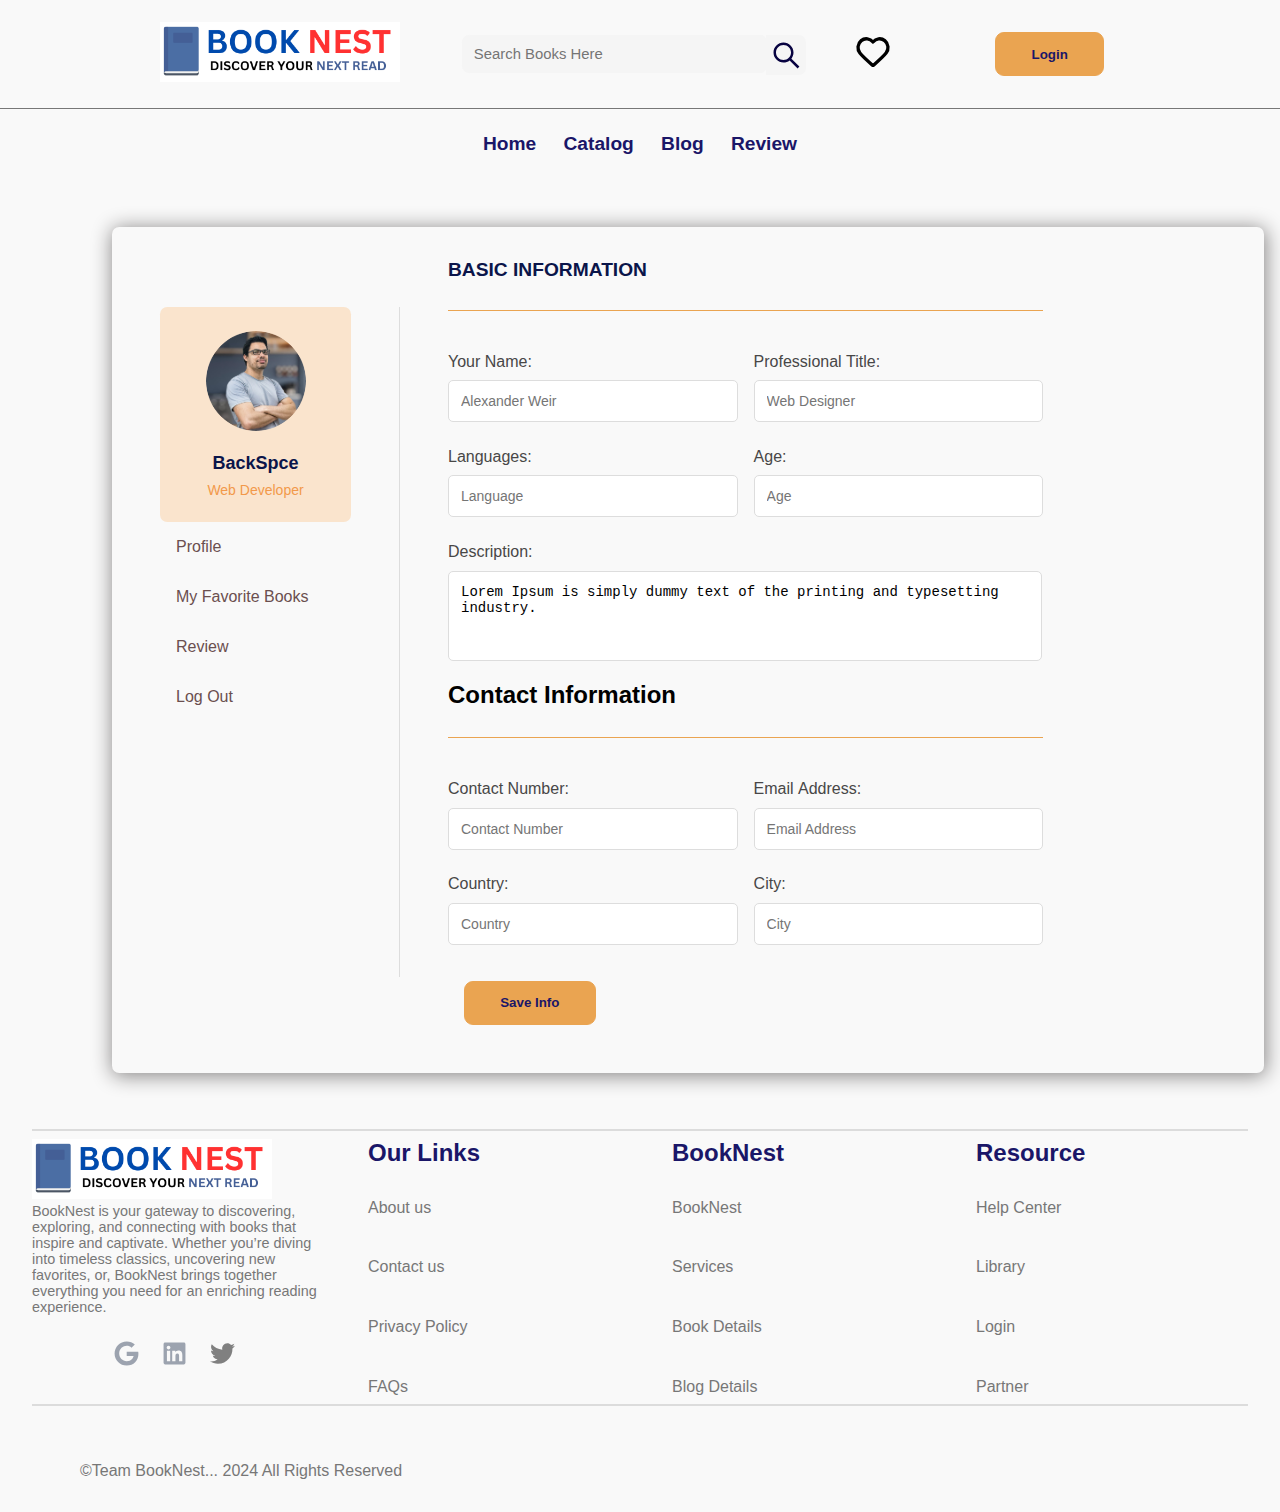
<file: login.html>
<!DOCTYPE html>
<html lang="en">

<head>
    <meta charset="UTF-8">
    <meta name="viewport" content="width=device-width, initial-scale=1.0">
    <title>User Profile</title>
    <link rel="shortcut icon" href="./Images/Logo.svg" type="image/x-icon">
    <link rel="stylesheet" href="login.css">
</head>

<body>
        <div class="header">
            <div class="logo">
                <img src="./Images/BOOK NEST.png" alt="">
            </div>
            <div class="search-bar">
                <input type="text" name="search-bar" placeholder="Search Books Here " class="input-box" />
                <img src="./Images/Search.svg" alt="" class="search-svg">
            </div>
            <div class="icon-container">
                <a href="Favorite.html"> <img src="./Images/heart-icon.svg" alt="" class="svg"></a>
            </div>
            <div class="user-profile">
                <a href="login.html"><button>Login</button></a>
            </div>
        </div>
        <div class="nav-container">
            <a href="index.html">Home</a>
            <a href="Catalog.html">Catalog</a>
            <a href="Blog.html">Blog</a>
            <a href="Review.html">Review</a>
        </div>
    <div class="container">

<!-- sidebar -->
        <aside class="sidebar">
            <div class="profile-section">
                <img src="./Images/Avatar 3.png" alt="Profile Picture" class="profile-pic">
                <h2 class="name">BackSpce</h2>
                <p class="role">Web Developer</p>
            </div>
            <ul class="menu">
                <a href="login.html">
                    <li>Profile</li>
                </a>
                <a href="Favorite.html">
                    <li>My Favorite Books</li>
                </a>
                <a href="Review.html">
                    <li>Review</li>
                </a>
                <a href="#">
                    <li>Log Out</li>
                </a>
            </ul>
        </aside>

        <!-- Main Content -->
        <main class="content">
            <section class="basic-info">
                <span>BASIC INFORMATION</span>
                <form>
                    <div class="form-row">
                        <label>Your Name:</label>
                        <input type="text" placeholder="Alexander Weir">
                    </div>
                    <div class="form-row">
                        <label>Professional&nbsp;Title: </label>
                        <input type="text" placeholder="Web Designer">
                    </div>
                    <div class="form-row">
                        <label>Languages:</label>
                        <input type="text" placeholder="Language">
                    </div>
                    <div class="form-row">
                        <label>Age:</label>
                        <input type="text" placeholder="Age">
                    </div>
                    <div class="form-row full-width">
                        <label>Description:</label>
                        <textarea rows="4">
Lorem Ipsum is simply dummy text of the printing and typesetting industry.
                        </textarea>
                    </div>
                </form>
            </section>

            <section class="contact-info">
                <h2>Contact Information</h2>
                <form>
                    <div class="form-row">
                        <label>Contact&nbsp;Number:</label>
                        <input type="text" placeholder="Contact Number">
                    </div>
                    <div class="form-row">
                        <label>Email&nbsp;Address:</label>
                        <input type="email" placeholder="Email Address">
                    </div>
                    <div class="form-row">
                        <label>Country:</label>
                        <input type="text" placeholder="Country">
                    </div>
                    <div class="form-row">
                        <label>City:</label>
                        <input type="text" placeholder="City">
                    </div>
                </form>
            </section>
            <button>Save Info</button>

        </main>

    </div>
    <div class="footer-section">
        <div class="catalog-details">
            <div class="img"><img src="./Images/BOOK NEST.png" alt=""></div>
            <div class="catalog-desc">BookNest is your gateway to discovering, exploring, and connecting with books
                that
                inspire and captivate. Whether you’re diving into timeless classics, uncovering new favorites, or,
                BookNest brings together everything you need for an enriching
                reading experience.</div>
            <div class="social-icon">
                <a href="#"><img src="./Images/Google.svg" alt="Google"></a>
                <a href="#"> <img src="./Images/linkedin.svg" alt="Lnkedin"></a>
                <a href="#"><img src="./Images/twitter.svg" alt="X"></a>
            </div>
        </div>
        <div class="footer-link">
            <div class="footer-title">Our Links</div>
            <a href="#">About us</a>
            <a href="#">Contact us</a>
            <a href="#">Privacy Policy</a>
            <a href="#">FAQs</a>
        </div>
        <div class="about-booknest">
            <div class="footer-title">BookNest</div>
            <a href="#">BookNest</a>
            <a href="#">Services</a>
            <a href="#">Book Details</a>
            <a href="#">Blog Details</a>
        </div>
        <div class="about-resources">
            <div class="footer-title">Resource</div>

            <a href="#">Help Center</a>
            <a href="#">Library</a>
            <a href="#">Login</a>
            <a href="#">Partner</a>
        </div>
        <div class="about-add">
            <div class="add-title"></div>
            <div class="add-desc"></div>
        </div>
    </div>
    <div class="copy-right">
        <div class="copy"> &copy;Team BookNest... 2024 All Rights Reserved
        </div>
    </div>
</body>

</html>
</file>
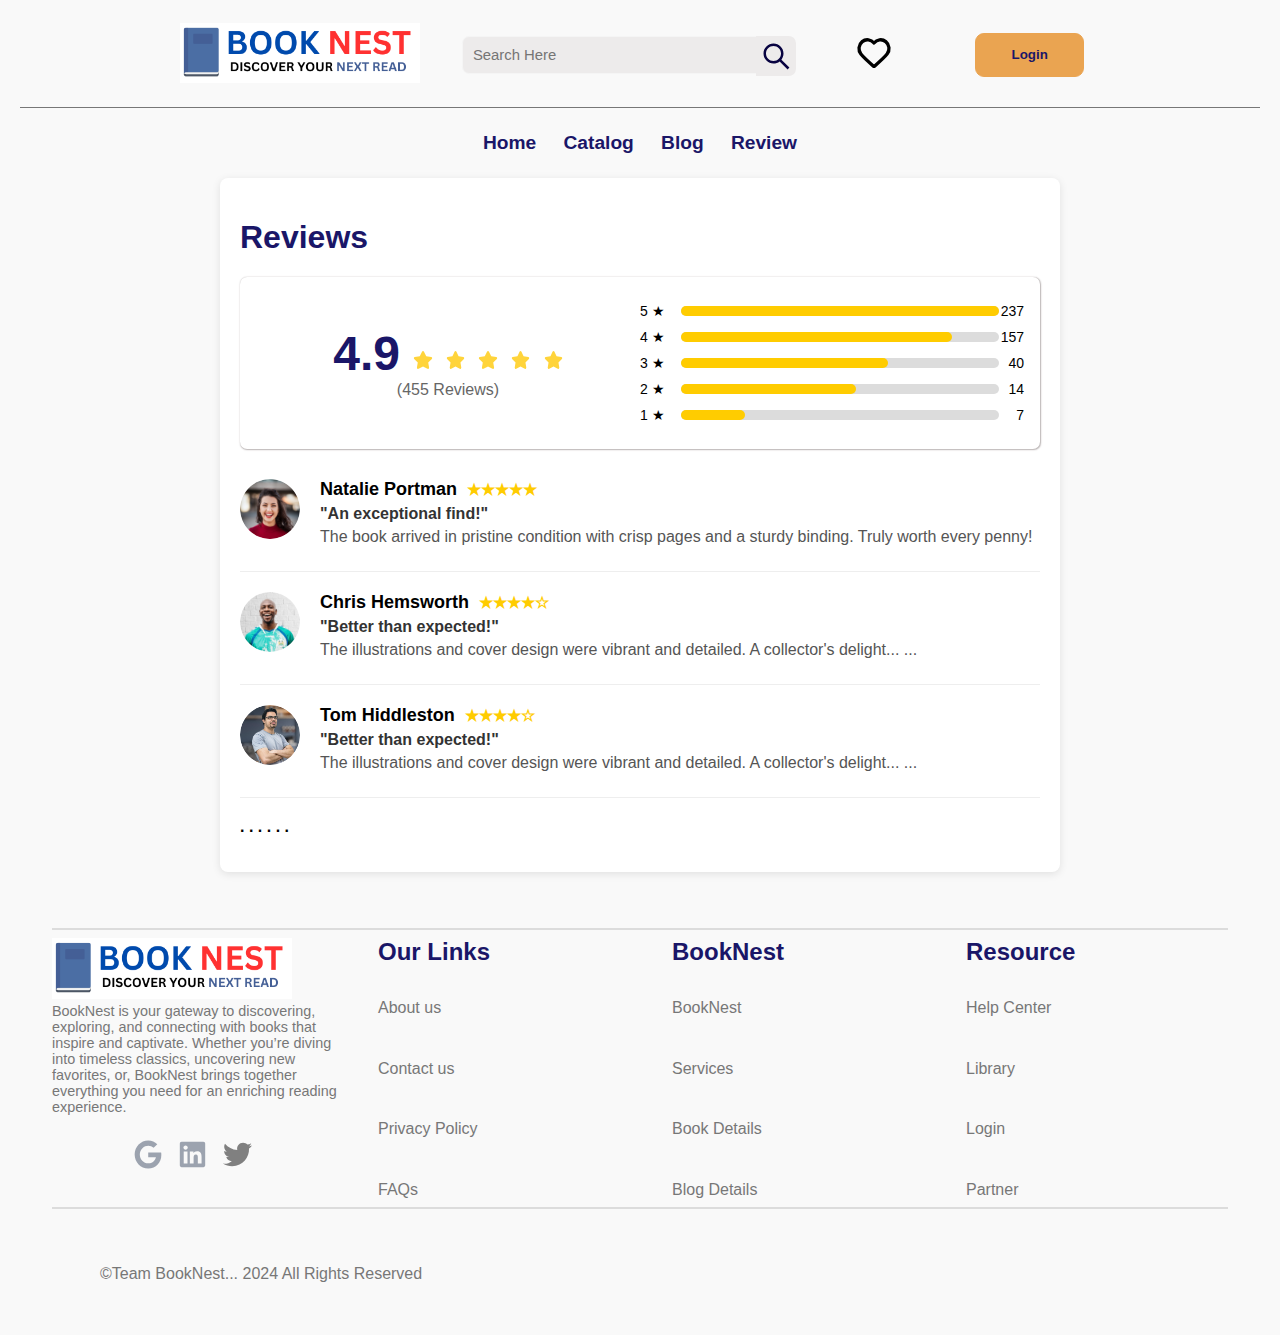
<file: Review.html>
<!DOCTYPE html>
<html lang="en">

<head>
    <meta charset="UTF-8">
    <meta name="viewport" content="width=device-width, initial-scale=1.0">
    <title>Review Page</title>
    <link rel="stylesheet" href="Review.css">
</head>

<body>
    <div class="header">
        <div class="logo">
            <img src="./Images/BOOK NEST.png" alt="">
        </div>
        <div class="search-bar">
            <input type="text" name="search-bar" placeholder="Search Here " class="input-box" />
            <img src="./Images/Search.svg" alt="" class="search-svg">
        </div>
        <div class="icon-container">
            <a href="Favorite.html"> <img src="./Images/heart-icon.svg" alt="" class="svg"></a>
        </div>
        <div class="user-profile">
            <a href="login.html"><button>Login</button></a>
        </div>
    </div>
    <div class="nav-container">
        <a href="index.html">Home</a>
        <a href="Catalog.html">Catalog</a>
        <a href="Blog.html">Blog</a>
        <a href="Review.html">Review</a>
    </div>
    <div class="container">
        <h1>Reviews</h1>
        <!-- Review Summary Section -->
        <div class="review-summary">
            <div class="rating-summary">
                <h1>4.9
                    <img src="./Images/Star Color.svg" alt="">
                    <img src="./Images/Star Color.svg" alt="">
                    <img src="./Images/Star Color.svg" alt="">
                    <img src="./Images/Star Color.svg" alt="">
                    <img src="./Images/Star Color.svg" alt="">
                </h1>

                <p>(455 Reviews)</p>
            </div>
            <div class="rating-bars">
                <div class="bar">
                    <span>5 ★</span>
                    <div class="progress" style="width: 100%;">
                        <div class="search"></div>
                    </div>
                    <span>237</span>
                </div>
                <div class="bar">
                    <span>4 ★</span>
                    <div class="progress" style="width: 100%;">
                        <div class="search-a"></div>
                    </div>
                    <span>157</span>
                </div>
                <div class="bar">
                    <span>3 ★</span>
                    <div class="progress" style="width: 100%;">
                        <div class="search-b"></div>
                    </div>
                    <span>40</span>
                </div>
                <div class="bar">
                    <span>2 ★</span>
                    <div class="progress" style="width: 100%;">
                        <div class="search-c"></div>
                    </div>
                    <span>14</span>
                </div>
                <div class="bar">
                    <span>1 ★</span>
                    <div class="progress" style="width: 100%;">
                        <div class="search-d"></div>
                    </div>
                    <span>7</span>
                </div>
            </div>
        </div>

        <!-- Individual Reviews Section -->
        <div class="reviews">
            <div class="review">
                <img src="./Images/avatar1.png" alt="Profile Picture">
                <div class="review-content">
                    <h3>Natalie Portman<span>★★★★★</span></h3>
                    <p><strong>"An exceptional find!"</strong></p>
                    <p>The book arrived in pristine condition with crisp pages and a sturdy binding. Truly worth every
                        penny!</p>
                </div>
            </div>
            <div class="review">
                <img src="./Images/avatar2.png" alt="Profile Picture">
                <div class="review-content">
                    <h3>Chris Hemsworth<span>★★★★☆</span></h3>
                    <p><strong>"Better than expected!"</strong></p>
                    <p>The illustrations and cover design were vibrant and detailed. A collector's delight... ...</p>
                </div>
            </div>
            <div class="review">
                <img src="./Images/Avatar 3.png" alt="Profile Picture">
                <div class="review-content">
                    <h3>Tom Hiddleston<span>★★★★☆</span></h3>
                    <p><strong>"Better than expected!"</strong></p>
                    <p>The illustrations and cover design were vibrant and detailed. A collector's delight... ...</p>
                </div>
            </div>
            <p>
                <strong>.</strong>
           
            <strong>.</strong>
            <strong>.</strong>
            <strong>.</strong>
            <strong>.</strong>
            <strong>.</strong>
        </p>
        </div>
    </div>
    <div class="footer-section">
        <div class="catalog-details">
            <div class="img"><img src="./Images/BOOK NEST.png" alt=""></div>
            <div class="catalog-desc">BookNest is your gateway to discovering, exploring, and connecting with books
                that
                inspire and captivate. Whether you’re diving into timeless classics, uncovering new favorites, or,
                BookNest brings together everything you need for an enriching
                reading experience.</div>
            <div class="social-icon">
                <a href="#"><img src="./Images/Google.svg" alt="Google"></a>
                <a href="#"> <img src="./Images/linkedin.svg" alt="Lnkedin"></a>
                <a href="#"><img src="./Images/twitter.svg" alt="X"></a>
            </div>
        </div>
        <div class="footer-link">
            <div class="footer-title">Our Links</div>
            <a href="#">About us</a>
            <a href="#">Contact us</a>
            <a href="#">Privacy Policy</a>
            <a href="#">FAQs</a>
        </div>
        <div class="about-booknest">
            <div class="footer-title">BookNest</div>
            <a href="#">BookNest</a>
            <a href="#">Services</a>
            <a href="#">Book Details</a>
            <a href="#">Blog Details</a>
        </div>
        <div class="about-resources">
            <div class="footer-title">Resource</div>

            <a href="#">Help Center</a>
            <a href="#">Library</a>
            <a href="#">Login</a>
            <a href="#">Partner</a>
        </div>
        <div class="about-add">
            <div class="add-title"></div>
            <div class="add-desc"></div>
        </div>
    </div>
    <div class="copy-right">
        <div class="copy"> &copy;Team BookNest... 2024 All Rights Reserved
        </div>
    </div>
</body>

</html>
</file>
<file: Blog.css>
* {
    margin: 0;
    padding: 0;
    box-sizing: border-box;
}
:root {
    --primary-color: #EAA451;
    --title: #1a1668;
    --text-color: #777777;
    --input-background: #f5f5f5;
    --input-border: rgba(0, 0, 0, 0.125);
    --background-color: #ffffff;
    --bs-body-line-height: 1.6;
    --bs-body-color: #777777;
    --bs-body-bg: #ffffff;
    --primary-hover: #e58c23;
    --line-height: 1.6;
    --book-name: 1.462rem;
    --title-size: 2.5rem;
}

body {
    font-family: 'Inter', sans-serif;
    line-height: 1.6;
    overflow-x: hidden;
    background-color: var(--bs-body-bg);
}

a {
    text-decoration: none;
    color: var(--title);
}

.header {
    display: flex;
    align-items: center;
    justify-content: space-between;
    padding: 1rem 10rem;
    border-bottom: 0.09rem solid var(--text-color);

}

.logo img {
    width: 15rem;
    object-fit: contain;
}

.logo span {
    font-weight: bold;
    font-size: 4.9rem;
}

.logo p {
    padding-left: 8rem;
    color: #EAA451;
}

.input-box {
    padding: 0.7em;
    width: 19rem;
    border-top-left-radius: 0.45rem;
    border-bottom-left-radius: 0.45rem;
    font-size: 0.929rem;
    font-weight: 510;
    border: 0.1px solid var(--input-background);
    background-color: var(--input-background);
    position: relative;
}

.input-box:focus {
    outline: none;
}

.search-svg {
    height: 2.5rem;
    width: 2.5rem;
    position: absolute;
    border-top-right-radius: 0.45rem;
    border-bottom-right-radius: 0.45rem;
    background-color: var(--input-background);
}

.icon-container a {
    margin: 0.5rem;
    padding: 1rem;
    color: var(--bs-body-color);
}

.svg {

    height: 2.5rem;
    width: 2.5rem;
}

.svg:hover,
.svg:hover {
    padding: 0.1rem;
    border-radius: 0.45rem;
    background-color: var(--input-background);
}

.user-profile button {
    margin: 1rem;
    padding: 0.85rem 2.2rem;
    border-radius: 0.56rem;
    border: 0.001rem solid var(--primary-color);
    background-color: var(--primary-color);
    color: var(--title);
    font-weight: 600;
    cursor: pointer;
}

.user-profile button:hover {
    background-color: var(--primary-hover);

}

.nav-container {
    padding-top: 1.5rem;
    margin: 0;
    padding-bottom: 1.5rem;
    text-align: center;
    display: flex;
    justify-content: center;
    gap: 1.7rem;
    list-style: none;
}

.nav-container a {
    text-decoration: none;
    color: var(--title);
    font-size: 1.2rem;
    font-weight: 550;
}

.nav-container a:hover {
    color: var(--primary-hover);
    transform: scale(1.1);
}

@media screen and (max-width: 768px) {
    .search-svg {
        display: none;
    }

    .header {
        padding: 0;
    }

    .icon-container a {
        display: none;
    }

    .input-box {
        border-radius: 0.45rem;
    }
}
.blog-section{
    border-radius: 0.45rem;
margin-left: 4rem;
margin-right: 4rem;
box-shadow: 0px 1px 20px 4px  rgb(210, 207, 207);
}
.blog-title {
    margin-top: 1.7rem;
    padding-top: 1.5rem;
    /* padding: 0.6rem; */
    text-align: center;
    font-size: var(--title-size);
    font-weight: bold;
    color: var(--title);
}

.blog-desc {
    padding: 1.5rem 18rem;
    color: var(--text-color);
}

.articles {
    /* margin: 0 9rem; */
    display: grid;
    grid-template-columns: repeat(3, 1fr);
}

.article {
    margin:1rem 2.65rem;
    border: 0.15rem solid var(--input-background);
    border-radius: 0.45rem;
}

.article img {
    height: 13.125rem;
    width: 23.25rem;
    border-radius: 0.45rem;

}

.article-title {
    padding: 0.9rem;
    font-size: 1.2rem;
    font-weight: bold;
    color: var(--title);
}

.article-desc .sub-title {
    padding: 0.9rem;
    color: var(--text-color);
    border-bottom: 0.1rem solid var(--text-color);
}

.article p {
    margin: 0.4rem;
    font-size: 0.9rem;
    color: var(--text-color);
}

.article p img {
    height: 1.2rem;
    width: 1.2rem;
}

.footer-section {
    margin: 3.5rem 2rem;
    padding: 0.5rem 0;
    display: grid;
    grid-template-columns: repeat(4, 1fr);
    border-top: 2px solid gainsboro;
    border-bottom: 2px solid gainsboro;
}

.catalog-details .img img {
    width: 15rem;
    object-fit: contain;
}

.catalog-desc {
    color: var(--text-color);
    font-size: 0.9rem;
}

.social-icon {
    margin: 1.5rem 5rem;
    display: grid;
    grid-template-columns: repeat(3, 1fr);
}

.social-icon img {
    height: 1.8rem;
    width: 1.8rem;
    padding: 0.1rem;
}

.social-icon img:hover {
    border-radius: 0.45rem;
    transform: scale(1.1);
}

.footer-link,
.about-booknest,
.about-resources {
    padding: 0 2rem;
    display: grid;
    grid-template-rows: repeat(4, 1fr);
}

.footer-title {
    font-size: 1.5rem;
    font-weight: bold;
    color: var(--title);
}

.footer-section a {
    font-size: 1rem;
    font-weight: 500;
    color: var(--text-color) !important;
}

.footer-section a:hover {
    color: var(--primary-color) !important;
}

.copy-right {
    margin: 0 5rem;
    padding-bottom: 2rem;
    display: flex;
    align-items: center;
    justify-content: space-between;
    color: var(--text-color);

}

.team img {
    height: 1.1rem;
    width: 1.1rem;
}

.copy-right .team span {
    font-weight: bold;
    color: var(--primary-color);
}

@media screen and (max-width:768px) {
    .footer-section {

        display: flex;
        align-items: center;


    }
}
</file>
<file: Catalog.css>
* {
    margin: 0;
    padding: 0;
    box-sizing: border-box;

}

body {
    font-family: 'Inter', sans-serif;
    line-height: 1.6;
    overflow-x: hidden;
    background-color: var(--input-background);
}

:root {
    --primary-color: #EAA451;
    --title: #1a1668;
    --text-color: #777777;
    --input-background: #f5f5f5;
    --input-border: rgba(0, 0, 0, 0.125);
    --background-color: #ffffff;
    --bs-body-line-height: 1.6;
    --bs-body-color: #777777;
    --bs-body-bg: #ffffff;
    --primary-hover: #e58c23;
    --line-height: 1.6;
    --book-name: 1.462rem;
    --title-size: 2.5rem;
}

a {
    text-decoration: none;
}

.header {
    display: flex;
    align-items: center;
    justify-content: space-between;
    padding: 1rem 10rem;
    border-bottom: 0.09rem solid var(--text-color);

}

.logo img {
    width: 15rem;
    object-fit: contain;
}

.logo span {
    font-weight: bold;
    font-size: 4.9rem;
}

.logo p {
    padding-left: 8rem;
    color: #EAA451;
}

.input-box {
    padding: 0.7rem;
    width: 19rem;
    border-top-left-radius: 0.45rem;
    border-bottom-left-radius: 0.45rem;
    font-size: 0.929rem;
    font-weight: 510;
    border: 0.1px solid var(--input-background);
    background-color: var(--background-color);
    margin-right: -6px;
}

.input-box:focus {
    outline: none;
}

.search-bar i {

    border-top-right-radius: 0.45rem;
    border-bottom-right-radius: 0.45rem;
    padding: 0.75rem 0.75rem;

    background-color: var(--background-color);
}

/* .search-svg {
    height: 2.5rem;
    width: 2.5rem;
    position: absolute;
    border-top-right-radius: 0.45rem;
    border-bottom-right-radius: 0.45rem;
    background-color: var(--background-color);
} */

.icon-container a {
    margin: 0.5rem;
    padding: 1rem;
    color: var(--bs-body-color);
}

.svg {

    height: 2.5rem;
    width: 2.5rem;
}

.svg:hover,
.svg:hover {
    padding: 0.1rem;
    border-radius: 0.45rem;
    background-color: var(--background-color);
}

.user-profile button {
    margin: 1rem;
    padding: 0.85rem 2.2rem;
    border-radius: 0.56rem;
    border: 0.001rem solid var(--primary-color);
    background-color: var(--primary-color);
    color: var(--title);
    font-weight: 600;
    cursor: pointer;
}

.user-profile button:hover {
    background-color: var(--primary-hover);

}

.nav-container {
    padding-top: 1.5rem;
    margin: 0;
    padding-bottom: 1.5rem;
    text-align: center;
    display: flex;
    justify-content: center;
    gap: 1.7rem;
    list-style: none;
}

.nav-container a {
    text-decoration: none;
    color: var(--title);
    font-size: 1.2rem;
    font-weight: 550;
}

.nav-container a:hover {
    color: var(--primary-hover);
    transform: scale(1.1);
}

@media screen and (max-width: 768px) {
    .search-svg {
        display: none;
    }

    .header {
        padding: 0;
    }

    .icon-container a {
        display: none;
    }


}




.book-container {
    margin: 0 10rem;
    display: grid;
    grid-template-columns: repeat(4, 1fr);
    grid-gap: 1rem;
}

.books {
    padding: 1rem;
    border: 4px solid var(--input-background);
    background-color: var(--background-color);
}

.book-container img {
    width: 16rem;
    height: 22rem;
    border-radius: 0.45rem;

}

.book-title {
    font-size: 1.5rem;
    font-weight: bold;
    color: var(--title);
}

.book-rating img {
    height: 1.6rem;
    width: 1.1rem;
}

.books button {
    cursor: pointer;
    margin: 1.2rem;
    padding: 1rem 2rem;
    border-radius: 0.45rem;
    outline: none;
    border: 0.0001rem solid var(--title);
    background-color: transparent;
    color: black;
    font-weight: 600;
}
.books:hover button{
background-color: var(--title);
color: var(--background-color);
}


.footer-section {
    margin: 3.5rem 2rem;
    padding: 0.5rem 0;
    display: grid;
    grid-template-columns: repeat(4, 1fr);
    border-top: 2px solid gainsboro;
    border-bottom: 2px solid gainsboro;
}

.catalog-details .img img {
    width: 15rem;
    object-fit: contain;
}

.catalog-desc {
    color: var(--text-color);
    font-size: 0.9rem;
}

.social-icon {
    margin: 1.5rem 5rem;
    display: grid;
    grid-template-columns: repeat(3, 1fr);
}

.social-icon img {
    height: 1.8rem;
    width: 1.8rem;
    padding: 0.1rem;
}

.social-icon img:hover {
    border-radius: 0.45rem;
    transform: scale(1.1);
}

.footer-link,
.about-booknest,
.about-resources {
    padding: 0 2rem;
    display: grid;
    grid-template-rows: repeat(4, 1fr);
}

.footer-title {
    font-size: 1.5rem;
    font-weight: bold;
    color: var(--title);
}

.footer-section a {
    font-size: 1rem;
    font-weight: 500;
    color: var(--text-color) !important;
}

.footer-section a:hover {
    color: var(--primary-color) !important;
}

.copy-right {
    margin: 0 5rem;
    padding-bottom: 2rem;
    display: flex;
    align-items: center;
    justify-content: space-between;
    color: var(--text-color);

}

.team img {
    height: 1.1rem;
    width: 1.1rem;
}

.copy-right .team span {
    font-weight: bold;
    color: var(--primary-color);
}
</file>
<file: Favorite.css>
:root {
  --primary-color: #EAA451;
  --title: #1a1668;
  --text-color: #777777;
  --input-background: #f5f5f5;
  --input-border: rgba(0, 0, 0, 0.125);
  --background-color: #ffffff;
  --bs-body-line-height: 1.6;
  --bs-body-color: #777777;
  --bs-body-bg: #ffffff;
  --primary-hover: #e58c23;
  --line-height: 1.6;
  --book-name: 1.462rem;
  --title-size: 2.5rem;
}
a{
    text-decoration: none;
}

body {
    font-family: Arial, sans-serif;
    margin: 0;
    padding: 0;
    background-color: #f9f9f9;
  }
  .header {
    display: flex;
    align-items: center;
    justify-content: space-between;
    padding: 1rem 10rem;
    border-bottom: 0.09rem solid var(--text-color);

}

.logo img {
    width: 15rem;
    object-fit: contain;
}

.logo span {
    font-weight: bold;
    font-size: 4.9rem;
}

.logo p {
    padding-left: 8rem;
    color: #EAA451;
}

.input-box {
    padding: 0.7em;
    width: 19rem;
    border-top-left-radius: 0.45rem;
    border-bottom-left-radius: 0.45rem;
    font-size: 0.929rem;
    font-weight: 510;
    border: 0.1px solid var(--input-background);
    background-color: var(--input-background);
    position: relative;
}

.input-box:focus {
    outline: none;
}

.search-svg {
    height: 2.5rem;
    width: 2.5rem;
    position: absolute;
    border-top-right-radius: 0.45rem;
    border-bottom-right-radius: 0.45rem;
    background-color: var(--input-background);
}

.icon-container a {
    margin: 0.5rem;
    padding: 1rem;
    color: var(--bs-body-color);
}

.svg {

    height: 2.5rem;
    width: 2.5rem;
}

.svg:hover,
.svg:hover {
    padding: 0.1rem;
    border-radius: 0.45rem;
    background-color: var(--input-background);
}

.user-profile button {
    margin: 1rem;
    padding: 0.85rem 2.2rem;
    border-radius: 0.56rem;
    border: 0.001rem solid var(--primary-color);
    background-color: var(--primary-color);
    color: var(--title);
    font-weight: 600;
    cursor: pointer;
}

.user-profile button:hover {
    background-color: var(--primary-hover);

}

.nav-container {
    padding-top: 1.5rem;
    margin: 0;
    padding-bottom: 1.5rem;
    text-align: center;
    display: flex;
    justify-content: center;
    gap: 1.7rem;
    list-style: none;
}

.nav-container a {
    text-decoration: none;
    color: var(--title);
    font-size: 1.2rem;
    font-weight: 550;
}

.nav-container a:hover {
    color: var(--primary-hover);
    transform: scale(1.1);
}

@media screen and (max-width: 768px) {
    .search-svg {
        display: none;
    }

    .header {
        padding: 0;
    }

    .icon-container a {
        display: none;
    }

    .input-box {
        border-radius: 0.45rem;
    }
}


  .table-container {
    width: 70%;
    margin: 20px auto;
    overflow-x: hidden;
    border-radius: 0.45rem;
    /* margin-left: 4rem;
    margin-right: 4rem; */
    box-shadow: 8px 10px 20px 7px  rgb(210, 207, 207);
  }
  
  table {
    width: 100%;
    border-collapse: collapse;
    background-color: #fff;
    box-shadow: 0 2px 4px rgba(0, 0, 0, 0.1);
  }
  h1{
    padding: 2.5rem 3rem;
    color: #1a1668;
    text-align: center;
  }
  
  thead {
    background-color: #2c2c8f; /* Dark blue */
    color: white;
  }
  
  th, td {
    padding: 1rem;
    text-align: center;
  }
  
  th {
    font-weight: bold;
  }
  tr{
    border-top: 1px solid #a2a0a0;
  }
  
  .product-img {
    width: 5rem;
    height: 8rem;
    object-fit: cover;
    border-radius: 5px;
  }
  
  .quantity-control {
    display: flex;
    align-items: center;
    justify-content: center;
  }
  
  .quantity-control button {
    background-color: #f0f0f0;
    border: none;
    padding: 5px 10px;
    font-size: 16px;
    cursor: pointer;
  }
  
  .quantity-control input {
    width: 40px;
    text-align: center;
    border: 1px solid #ccc;
    margin: 0 5px;
    border-radius: 3px;
  }
  
  .add-cart-btn {
    background-color: #ff9800; /* Orange */
    color: white;
    padding: 10px 15px;
    border: none;
    border-radius: 5px;
    cursor: pointer;
  }
  
  .close-btn {
    background-color: #ff4081; /* Pink */
    color: white;
    padding: 10px 15px;
    border: none;
    border-radius: 5px;
    cursor: pointer;
  }
  
  .close-btn:hover,
  .add-cart-btn:hover {
    opacity: 0.9;
  }

  .footer-section {
    margin: 3.5rem 2rem;
    padding: 0.5rem 0;
    display: grid;
    grid-template-columns: repeat(4, 1fr);
    border-top: 2px solid gainsboro;
    border-bottom: 2px solid gainsboro;
}

.catalog-details .img img {
    width: 15rem;
    object-fit: contain;
}

.catalog-desc {
    color: var(--text-color);
    font-size: 0.9rem;
}

.social-icon {
    margin: 1.5rem 5rem;
    display: grid;
    grid-template-columns: repeat(3, 1fr);
}

.social-icon img {
    height: 1.8rem;
    width: 1.8rem;
    padding: 0.1rem;
}

.social-icon img:hover {
    border-radius: 0.45rem;
    transform: scale(1.1);
}

.footer-link,
.about-booknest,
.about-resources {
    padding: 0 2rem;
    display: grid;
    grid-template-rows: repeat(4, 1fr);
}

.footer-title {
    font-size: 1.5rem;
    font-weight: bold;
    color: var(--title);
}

.footer-section a {
    font-size: 1rem;
    font-weight: 500;
    color: var(--text-color) !important;
}

.footer-section a:hover {
    color: var(--primary-color) !important;
}

.copy-right {
    margin: 0 5rem;
    padding-bottom: 2rem;
    display: flex;
    align-items: center;
    justify-content: space-between;
    color: var(--text-color);

}

.team img {
    height: 1.1rem;
    width: 1.1rem;
}

.copy-right .team span {
    font-weight: bold;
    color: var(--primary-color);
}

@media screen and (max-width:768px) {
    .footer-section {

        display: flex;
        align-items: center;


    }
}
</file>
<file: login.css>
* {
    margin: 0;
    padding: 0;
    box-sizing: border-box;
}

:root {
    --primary-color: #EAA451;
    --title: #1a1668;
    --text-color: #777777;
    --input-background: #f5f5f5;
    --input-border: rgba(0, 0, 0, 0.125);
    --background-color: #ffffff;
    --bs-body-font-size: 1rem;
    --bs-body-font-weight: 400;
    --bs-body-line-height: 1.6;
    --bs-body-color: #777777;
    --bs-body-bg: #ffffff;
    --primary-hover: #e58c23;


}



* {
    margin: 0;
    padding: 0;
    box-sizing: border-box;
}

body {
    font-family: 'Inter', sans-serif;
    min-height: 100vh;
    background-color: #f9f9f9;
    overflow-x: hidden;
}

a {
    text-decoration: none;
}


.header {
    display: flex;
    align-items: center;
    justify-content: space-between;
    padding: 1rem 10rem;
    border-bottom: 0.09rem solid var(--text-color);

}

.logo img {
    width: 15rem;
    object-fit: contain;
}

.logo span {
    font-weight: bold;
    font-size: 4.9rem;
}

.logo p {
    padding-left: 8rem;
    color: #EAA451;
}

.input-box {
    padding: 0.7em;
    width: 19rem;
    border-top-left-radius: 0.45rem;
    border-bottom-left-radius: 0.45rem;
    font-size: 0.929rem;
    font-weight: 510;
    border: 0.1px solid var(--input-background);
    background-color: var(--input-background);
    position: relative;
}

.input-box:focus {
    outline: none;
}

.search-svg {
    height: 2.5rem;
    width: 2.5rem;
    position: absolute;
    border-top-right-radius: 0.45rem;
    border-bottom-right-radius: 0.45rem;
    background-color: var(--input-background);
}

.icon-container a {
    margin: 0.5rem;
    padding: 1rem;
    color: var(--bs-body-color);
}

.svg {

    height: 2.5rem;
    width: 2.5rem;
}

.svg:hover,
.svg:hover {
    padding: 0.1rem;
    border-radius: 0.45rem;
    background-color: var(--input-background);
}

.user-profile button {
    margin: 1rem;
    padding: 0.85rem 2.2rem;
    border-radius: 0.56rem;
    border: 0.001rem solid var(--primary-color);
    background-color: var(--primary-color);
    color: var(--title);
    font-weight: 600;
    cursor: pointer;
}

.user-profile button:hover {
    background-color: var(--primary-hover);

}

.nav-container {
    padding-top: 1.5rem;
    margin: 0;
    padding-bottom: 1.5rem;
    text-align: center;
    display: flex;
    justify-content: center;
    gap: 1.7rem;
    list-style: none;
}

.nav-container a {
    text-decoration: none;
    color: var(--title);
    font-size: 1.2rem;
    font-weight: 550;
}

.nav-container a:hover {
    color: var(--primary-hover);
    transform: scale(1.1);
}

.container {
    margin: 3rem 7rem;
    display: flex;
    width: 90%;
    border-radius: 0.45rem;
    box-shadow: 1px 2px 20px 0.5px rgb(136, 134, 134);
}

.sidebar {
    width: 25%;
    margin-top: 5rem;
    margin-bottom: 6rem;
    padding: 0 3rem;
    border-right: 1px solid #ddd;
}

.profile-section {
    background-color: #fae4cd;
    padding: 1.5rem 2.5rem;
    text-align: center;
    border-radius: 0.45rem;
}

.profile-pic {
    width: 100px;
    height: 100px;
    border-radius: 50%;
    margin-bottom: 10px;
}

label {
    padding: 0.6rem 0;
}

.name {
    padding: 0.5rem;
    font-size: 18px;
    font-weight: bold;
    color: #0b154a;
}

.role {
    color: #f2994a;
    font-size: 14px;
}

.menu {
    list-style: none;
}

.menu li {
    padding: 1rem;
    cursor: pointer;
    color: #6b4f4f;
    font-weight: 500;
}

.menu li:hover {
    color: #0b154a;
    background-color: var(--primary-color);
    border-left: 1px solid var(--primary-hover);
}

/* Main Content */
.content {
    width: 60%;
    padding: 2rem 3rem;
}

span {
    font-size: 1.2rem;
    font-weight: bold;
    padding-bottom: 2rem;
    color: #0b154a;
}

.basic-info,
.contact-info {
    margin-bottom: 20px;
}

form {
    margin-top: 1.8rem;
    padding-top: 2rem;
    display: grid;
    grid-template-columns: repeat(2, 1fr);
    grid-gap: 1rem;
    border-top: 1px solid #EAA451;

}

.form-row {
    display: flex;
    flex-direction: column;
    
}

label {
    width: 30%;
    font-size: 1rem;
    color: #484747;
}

input,
textarea {
    width: 100%;
    padding: 12px;
    border: 1px solid #ddd;
    border-radius: 5px;
    font-size: 14px;
}

input:focus,
textarea:focus-visible {
    border-color: (--primary-color) !important;

}

textarea {
    width: 205% !important;
    resize: none;
}

.full-width {
    flex-direction: column;
}

.full-width textarea {
    width: 100%;
}

button {
    margin: 1rem;
    padding: 0.85rem 2.2rem;
    border-radius: 0.56rem;
    border: 0.001rem solid var(--primary-color);
    background-color: var(--primary-color);
    color: var(--title);
    font-weight: 600;
    cursor: pointer;
}

button:hover {
    background-color: var(--primary-hover);
}

.footer-section {
    margin: 3.5rem 2rem;
    padding: 0.5rem 0;
    display: grid;
    grid-template-columns: repeat(4, 1fr);
    border-top: 2px solid gainsboro;
    border-bottom: 2px solid gainsboro;
}

.catalog-details .img img {
    width: 15rem;
    object-fit: contain;
}

.catalog-desc {
    color: var(--text-color);
    font-size: 0.9rem;
}

.social-icon {
    margin: 1.5rem 5rem;
    display: grid;
    grid-template-columns: repeat(3, 1fr);
}

.social-icon img {
    height: 1.8rem;
    width: 1.8rem;
    padding: 0.1rem;
}

.social-icon img:hover {
    border-radius: 0.45rem;
    transform: scale(1.1);
}

.footer-link,
.about-booknest,
.about-resources {
    padding: 0 2rem;
    display: grid;
    grid-template-rows: repeat(4, 1fr);
}

.footer-title {
    font-size: 1.5rem;
    font-weight: bold;
    color: var(--title);
}

.footer-section a {
    font-size: 1rem;
    font-weight: 500;
    color: var(--text-color) !important;
}

.footer-section a:hover {
    color: var(--primary-color) !important;
}

.copy-right {
    margin: 0 5rem;
    padding-bottom: 2rem;
    display: flex;
    align-items: center;
    justify-content: space-between;
    color: var(--text-color);

}

.team img {
    height: 1.1rem;
    width: 1.1rem;
}

.copy-right .team span {
    font-weight: bold;
    color: var(--primary-color);
}

@media screen and (max-width:768px) {
    .footer-section {

        display: flex;
        align-items: center;


    }
}
</file>
<file: Review.css>
/* General Styles */
:root {
    --primary-color: #EAA451;
    --title: #1a1668;
    --text-color: #777777;
    --input-background: #f5f5f5;
    --input-border: rgba(0, 0, 0, 0.125);
    --background-color: #ffffff;
    --bs-body-line-height: 1.6;
    --bs-body-color: #777777;
    --bs-body-bg: #ffffff;
    --primary-hover: #e58c23;
    --line-height: 1.6;
    --book-name: 1.462rem;
    --title-size: 2.5rem;
}

a{
    text-decoration: none;
}
body {
    font-family: Arial, sans-serif;
    background-color: #f9f9f9;
    margin: 0;
    padding: 20px;
}

.header {

    display: flex;
    align-items: center;
    justify-content: space-between;
    padding: 0 10rem;
    padding-bottom: 0.85rem;
    margin-top: -0.2rem !important;
    border-bottom: 0.09rem solid var(--text-color);

}

.logo img {
    width: 15rem;
    object-fit: contain;
}

.logo span {
    font-weight: bold;
    font-size: 4.9rem;
}

.logo p {
    padding-left: 8rem;
    color: #EAA451;
}

.input-box {
    padding: 0.7em;
    width: 19rem;
    border-top-left-radius: 0.45rem;
    border-bottom-left-radius: 0.45rem;
    font-size: 0.929rem;
    font-weight: 510;
    border: 0.1px solid var(--input-background);
    background-color: #edebeb;
    position: relative;
}

.input-box:focus {
    outline: none;
}

.search-svg {
    margin-left: -2rem;
    height: 2.5rem;
    width: 2.5rem;
    position: absolute;
    border-top-right-radius: 0.45rem;
    border-bottom-right-radius: 0.45rem;
    background-color: #edebeb;
}

.icon-container a {
    margin: 0.5rem;
    padding: 1rem;
    color: var(--bs-body-color);
}

.svg {

    height: 2.5rem;
    width: 2.5rem;
}

.svg:hover,
.svg:hover {
    padding: 0.1rem;
    border-radius: 0.45rem;
    background-color: var(--input-background);
}

.user-profile button {
    margin: 1rem;
    padding: 0.85rem 2.2rem;
    border-radius: 0.56rem;
    border: 0.001rem solid var(--primary-color);
    background-color: var(--primary-color);
    color: var(--title);
    font-weight: 600;
    cursor: pointer;
}

.user-profile button:hover {
    background-color: var(--primary-hover);

}

.nav-container {
    padding-top: 1.5rem;
    margin: 0;
    padding-bottom: 1.5rem;
    text-align: center;
    display: flex;
    justify-content: center;
    gap: 1.7rem;
    list-style: none;
}

.nav-container a {
    text-decoration: none;
    color: var(--title);
    font-size: 1.2rem;
    font-weight: 550;
}

.nav-container a:hover {
    color: var(--primary-hover);
    transform: scale(1.1);
}

@media screen and (max-width: 768px) {
    .search-svg {
        display: none;
    }

    .header {
        padding: 0;
    }

    .icon-container a {
        display: none;
    }

    .input-box {
        border-radius: 0.45rem;
    }
}


.container {
    max-width: 800px;
    margin: auto;
    background: #fff;
    padding: 20px;
    border-radius: 8px;
    box-shadow: 0 2px 8px rgba(0, 0, 0, 0.1);
}
.container h1{
color: #1a1668;


}
/* Review Summary */
.review-summary {
    padding: 1rem;
    display: grid;
    grid-template-columns: repeat(2, 1fr);
    margin-bottom: 30px;
    box-shadow: 0.1px 0.4px 1.5px rgb(185, 179, 179);
    border-radius: 0.45rem;
}
.review-summary h1 img{
    height: 1.2rem;
    width: 1.2rem;
}
.rating-summary{
    display: flex;
    flex-direction: column;
}
.rating-summary h1 {
    /* padding-top: 2rem; */
    text-align: center;
    font-size: 48px;
    color: #1a1668;
}

.rating-summary p {
    margin-top: -2rem;
    text-align: center;
    font-size: 16px;
    color: #666;
    /* margin-top: 3px; */
}



.bar {
    display: flex;
    align-items: center;
    margin: 10px 0;
    font-size: 14px;
}

.bar span {
    width: 50px;
}

.progress {

    height: 10px;
    background: gainsboro;
    border-radius: 5px;
}

.search {
    width: 100%;
    height: 10px;
    background: #ffcc00;
    border-radius: 5px;
    position: relative;
}
.search-a {
    width: 85%;
    height: 10px;
    background: #ffcc00;
    border-radius: 5px;
    position: relative;
}
.search-b {
    width: 65%;
    height: 10px;
    background: #ffcc00;
    border-radius: 5px;
    position: relative;
}
.search-c {
    width: 55%;
    height: 10px;
    background: #ffcc00;
    border-radius: 5px;
    position: relative;
}
.search-d {
    width: 20%;
    height: 10px;
    background: #ffcc00;
    border-radius: 5px;
    position: relative;
}

.bar span:last-child {
    width: 30px;
    text-align: right;
}

/* Individual Reviews */
.reviews {
    margin-top: 20px;
}

.review {
    display: flex;
    align-items: flex-start;
    margin-bottom: 20px;
    padding-bottom: 20px;
    border-bottom: 1px solid #eee;
}

.review img {
    width: 60px;
    height: 60px;
    border-radius: 50%;
    margin-right: 20px;
}

.review-content h3 {
    margin: 0;
    font-size: 18px;
    display: flex;
    align-items: center;
}

.review-content h3 span {
    font-size: 16px;
    color: #ffcc00;
    margin-left: 10px;
}

.review-content p {
    margin: 5px 0;
    color: #555;
}

.review-content p strong {
    font-size: 16px;
    color: #333;
}

.footer-section {
    margin: 3.5rem 2rem;
    padding: 0.5rem 0;
    display: grid;
    grid-template-columns: repeat(4, 1fr);
    border-top: 2px solid gainsboro;
    border-bottom: 2px solid gainsboro;
}

.catalog-details .img img {
    width: 15rem;
    object-fit: contain;
}

.catalog-desc {
    color: var(--text-color);
    font-size: 0.9rem;
}

.social-icon {
    margin: 1.5rem 5rem;
    display: grid;
    grid-template-columns: repeat(3, 1fr);
}

.social-icon img {
    height: 1.8rem;
    width: 1.8rem;
    padding: 0.1rem;
}

.social-icon img:hover {
    border-radius: 0.45rem;
    transform: scale(1.1);
}

.footer-link,
.about-booknest,
.about-resources {
    padding: 0 2rem;
    display: grid;
    grid-template-rows: repeat(4, 1fr);
}

.footer-title {
    font-size: 1.5rem;
    font-weight: bold;
    color: var(--title);
}

.footer-section a {
    font-size: 1rem;
    font-weight: 500;
    color: var(--text-color) !important;
}

.footer-section a:hover {
    color: var(--primary-color) !important;
}

.copy-right {
    margin: 0 5rem;
    padding-bottom: 2rem;
    display: flex;
    align-items: center;
    justify-content: space-between;
    color: var(--text-color);

}

.team img {
    height: 1.1rem;
    width: 1.1rem;
}

.copy-right .team span {
    font-weight: bold;
    color: var(--primary-color);
}

@media screen and (max-width:768px) {
    .footer-section {

        display: flex;
        align-items: center;


    }
}
</file>
